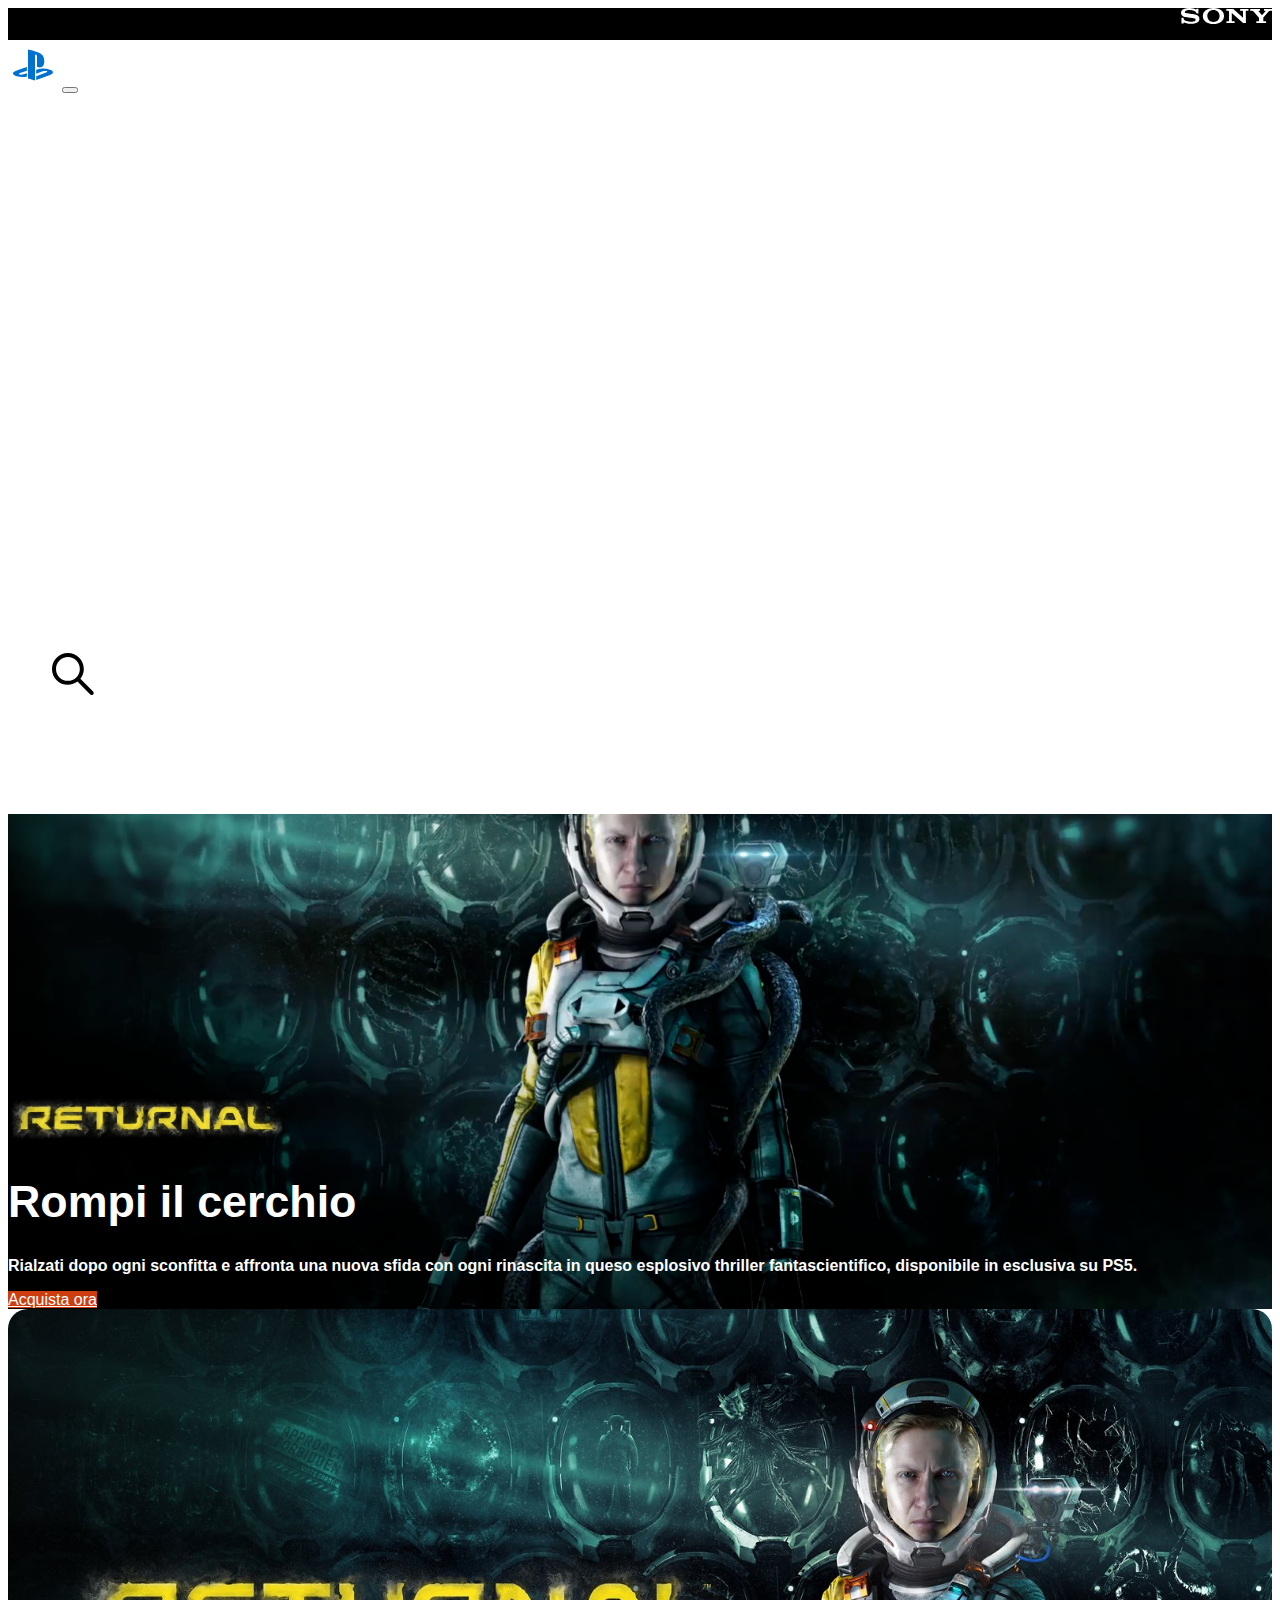
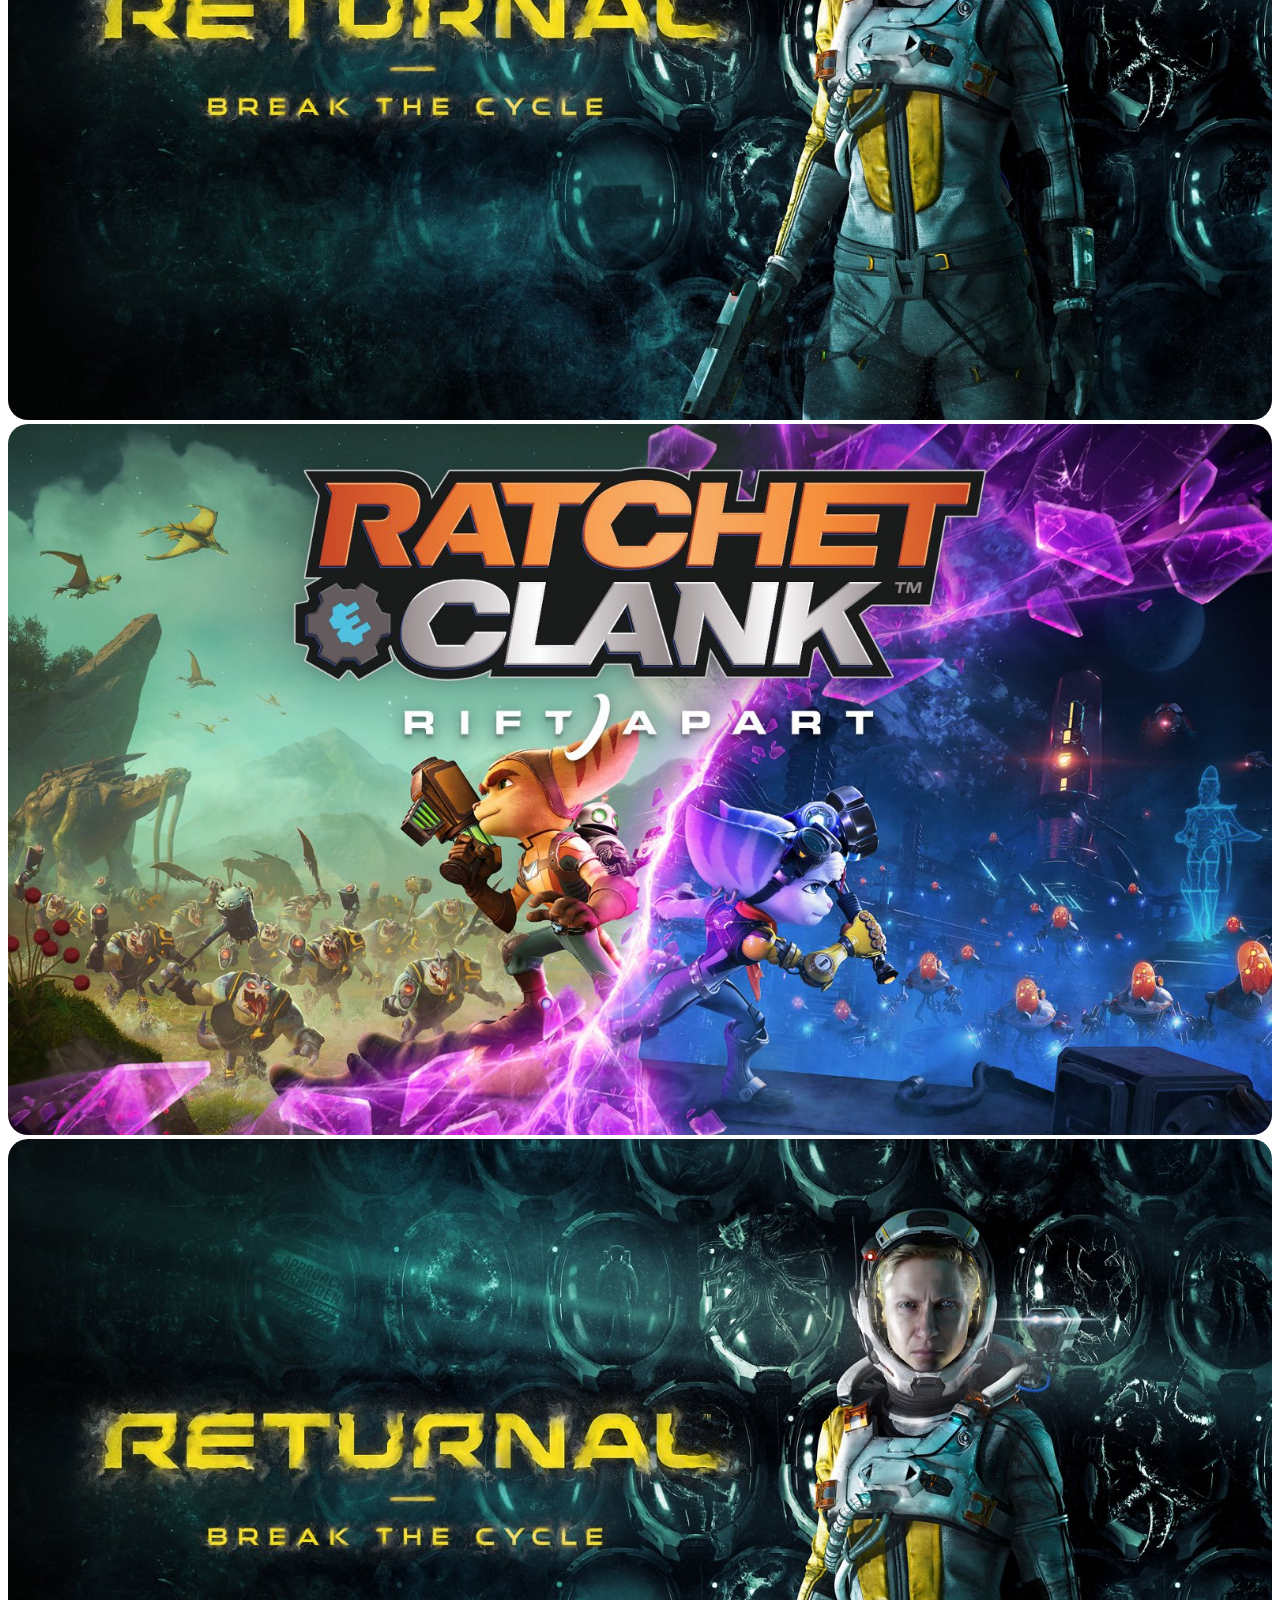
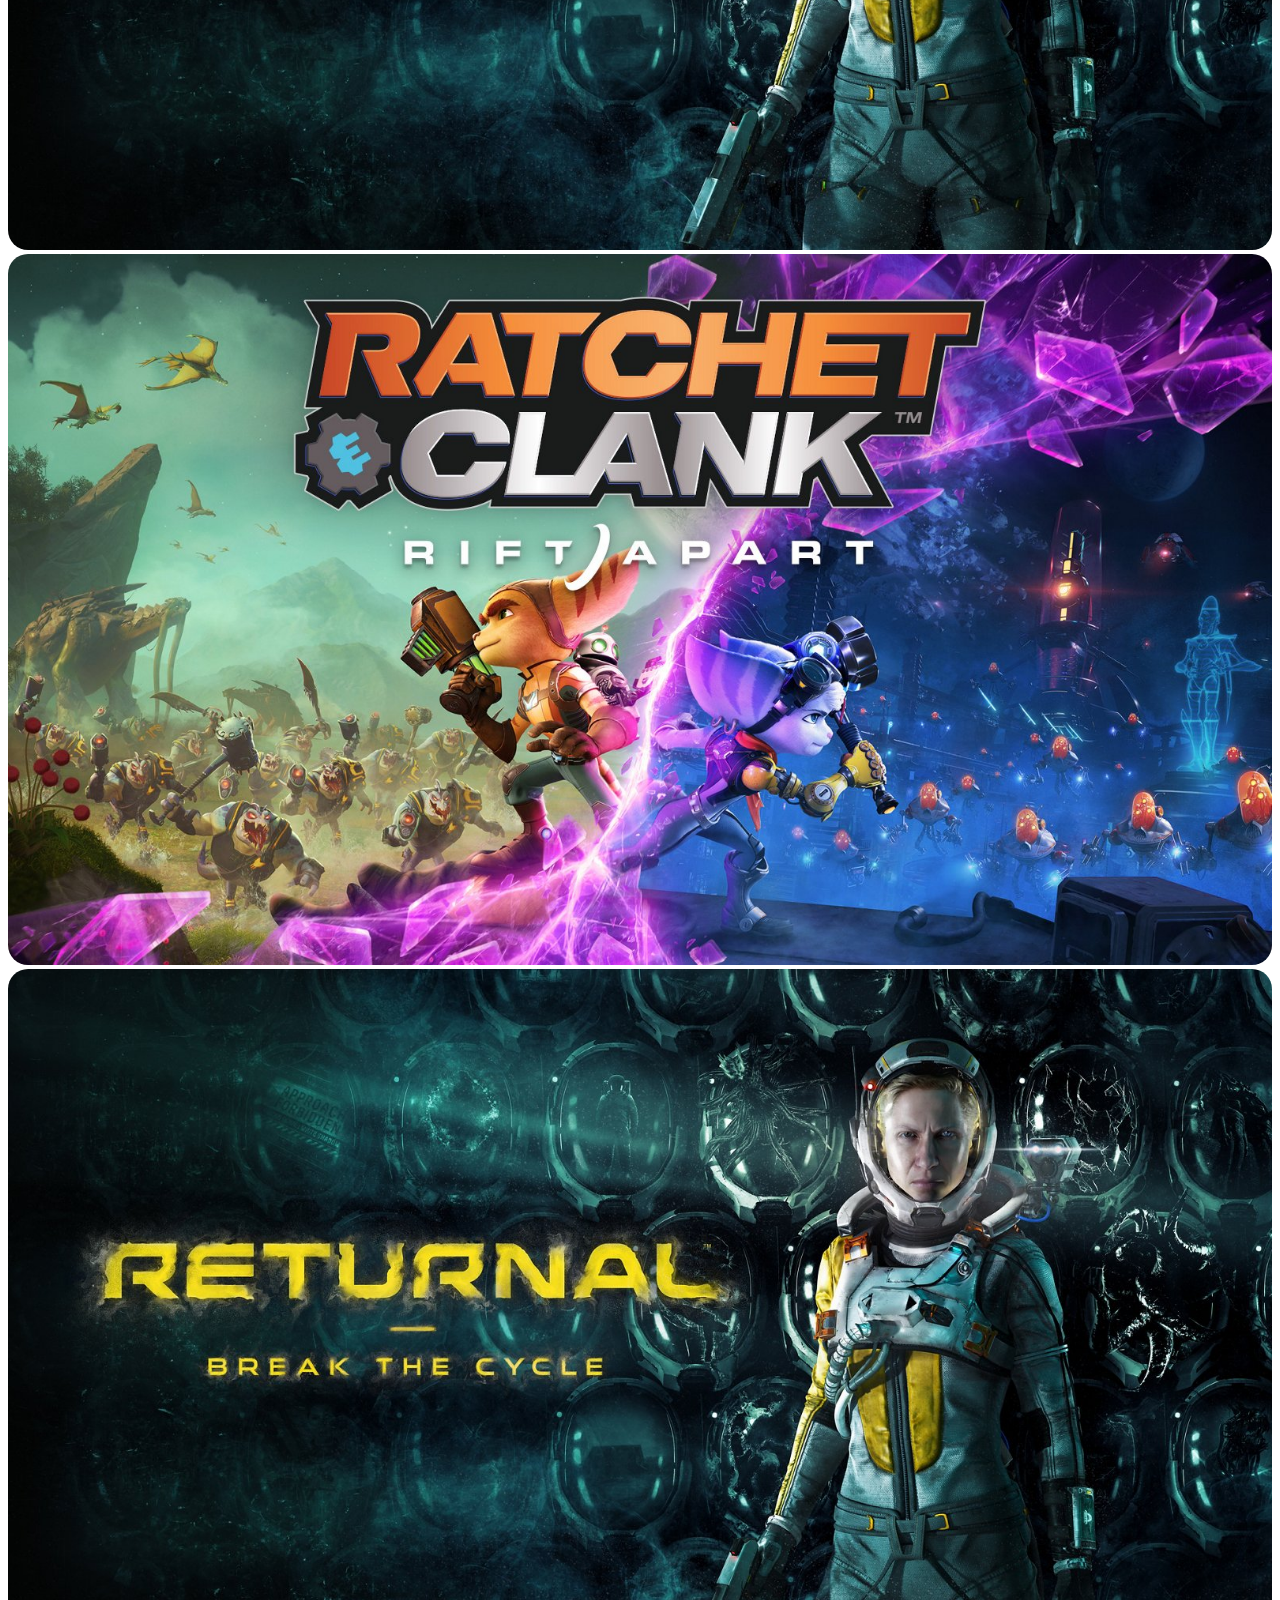
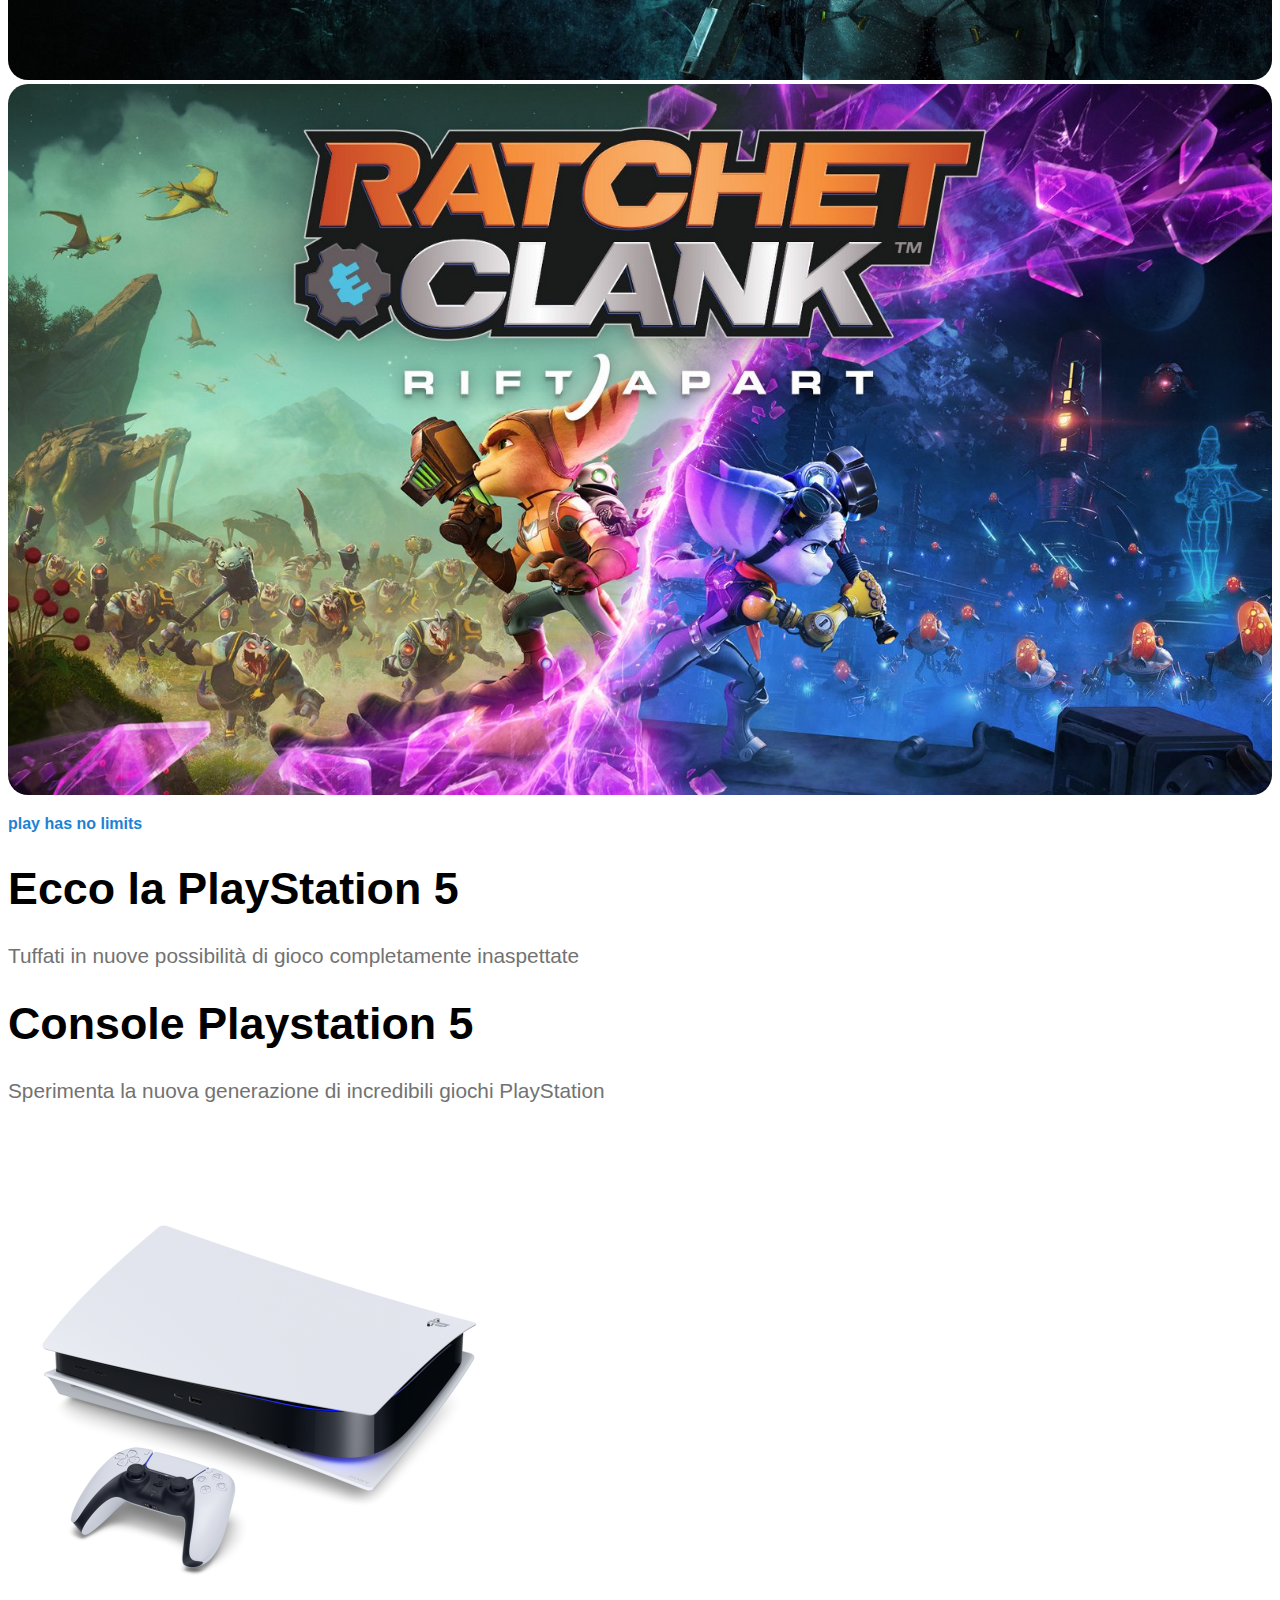
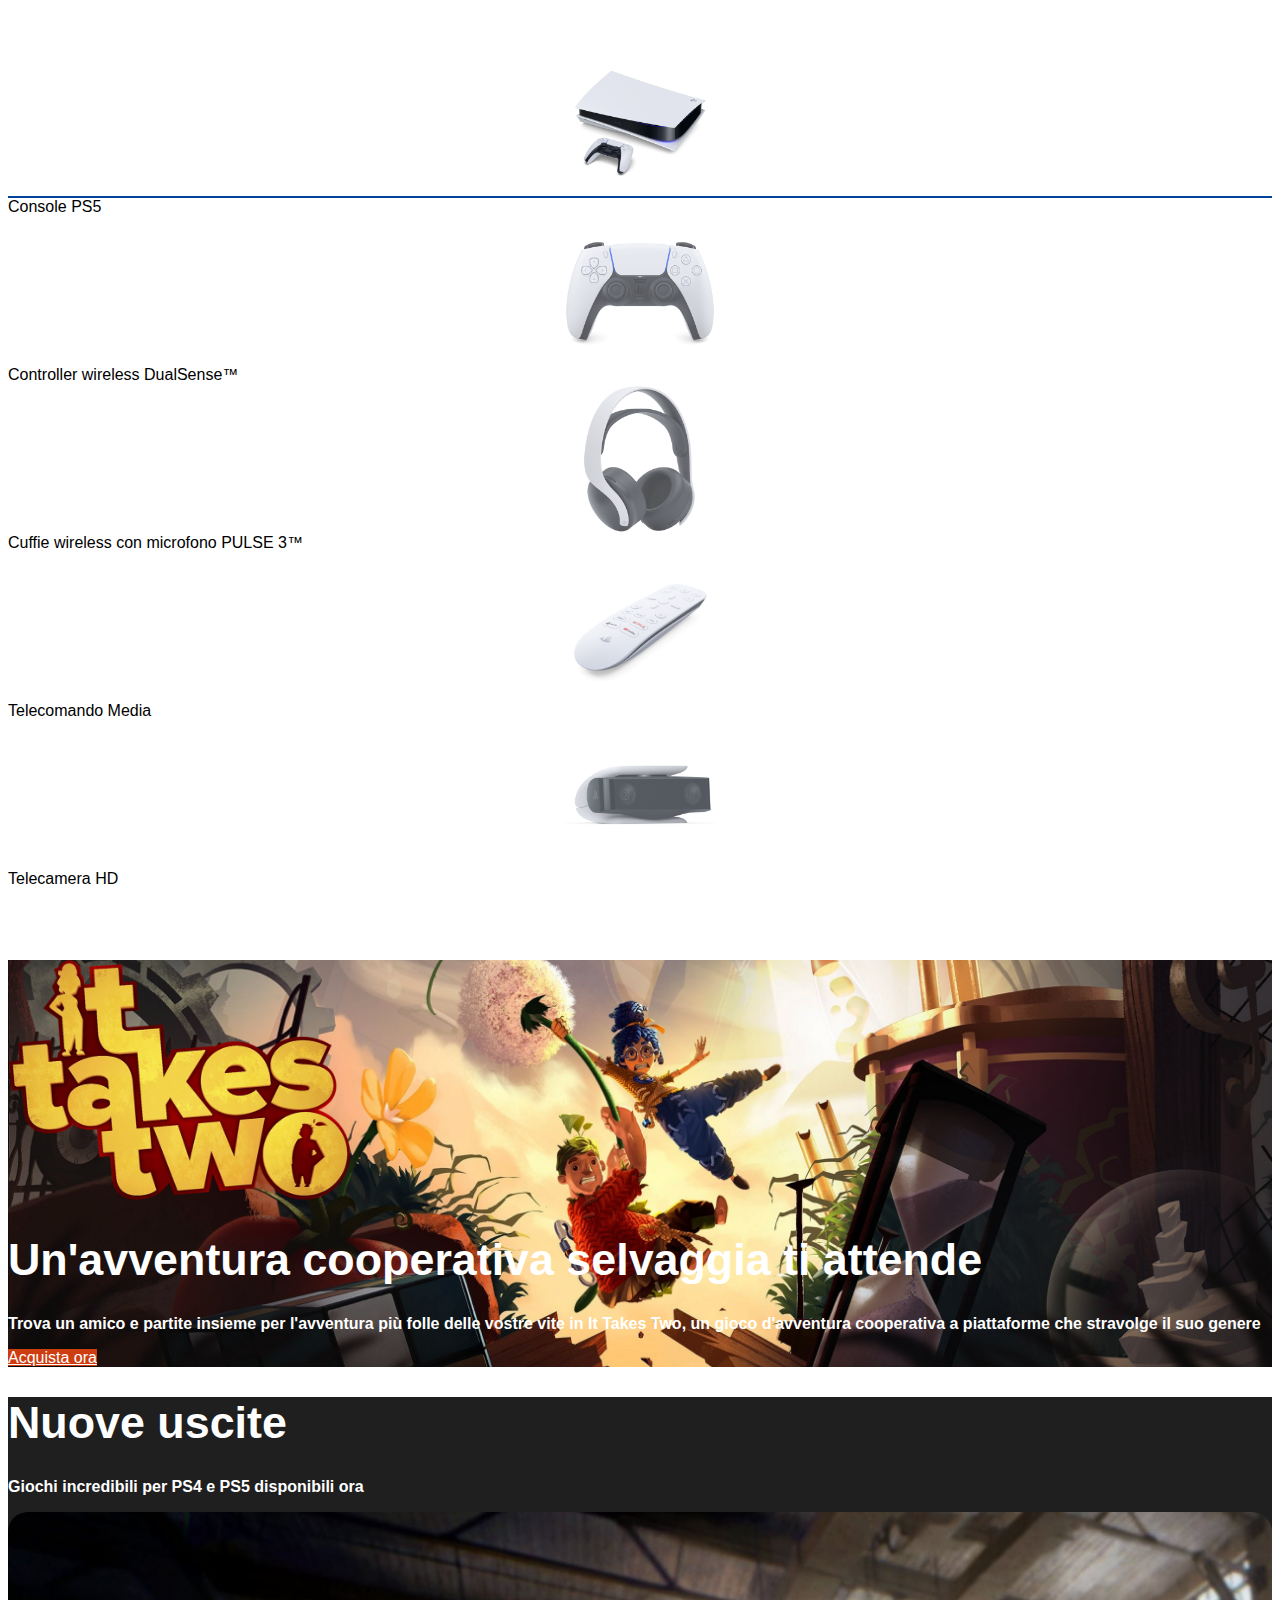
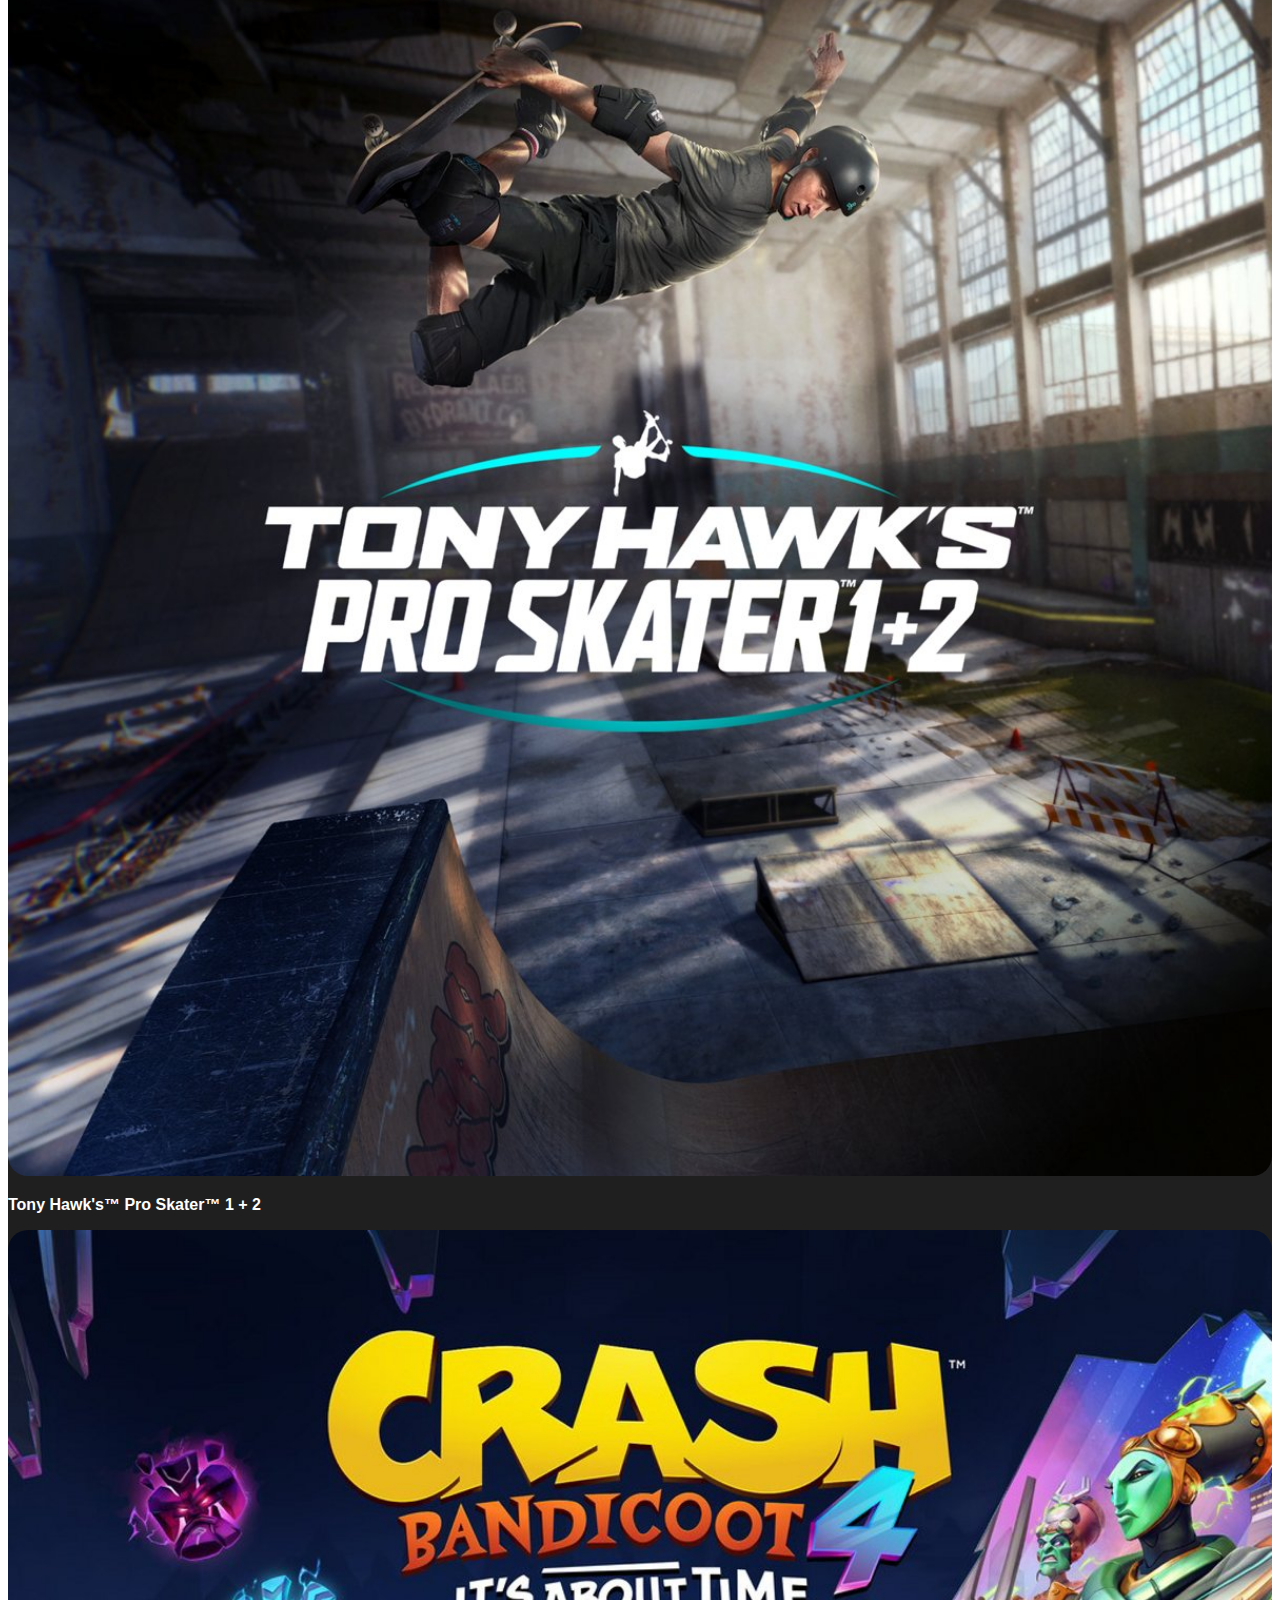
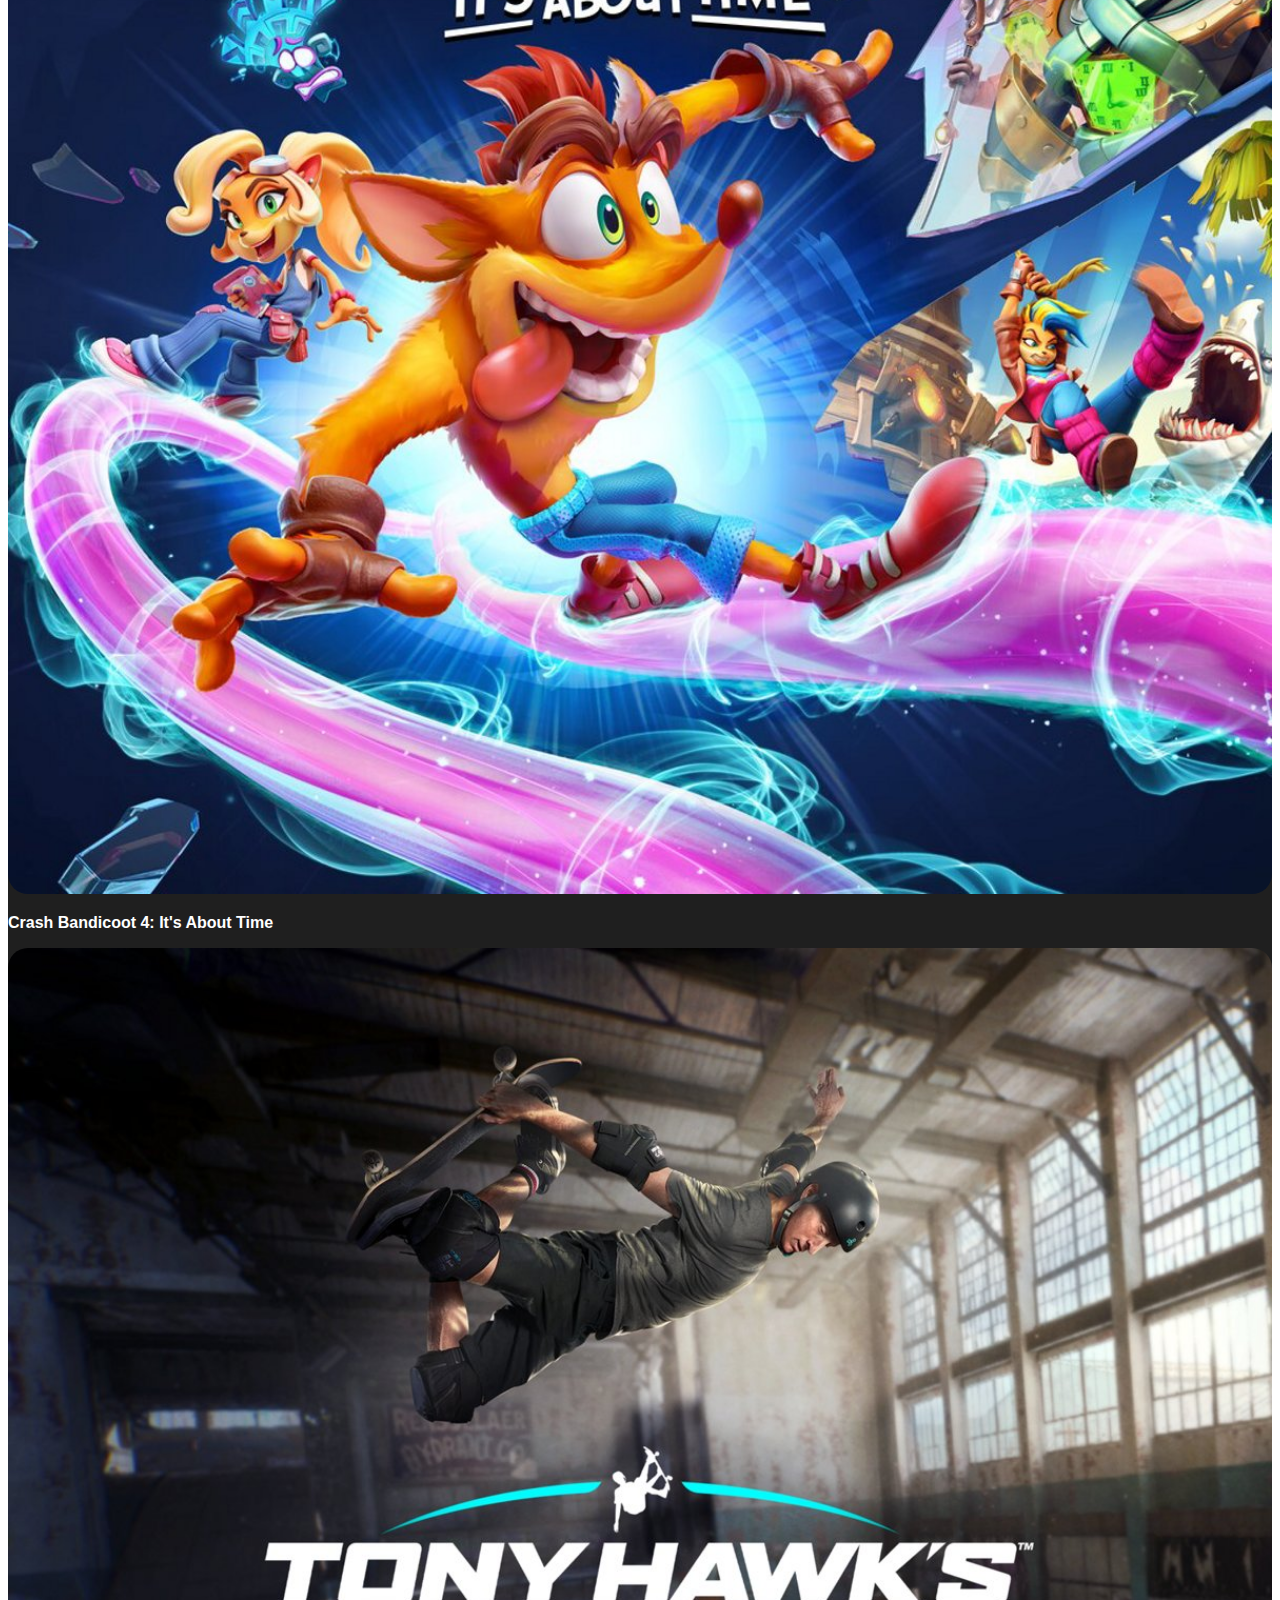
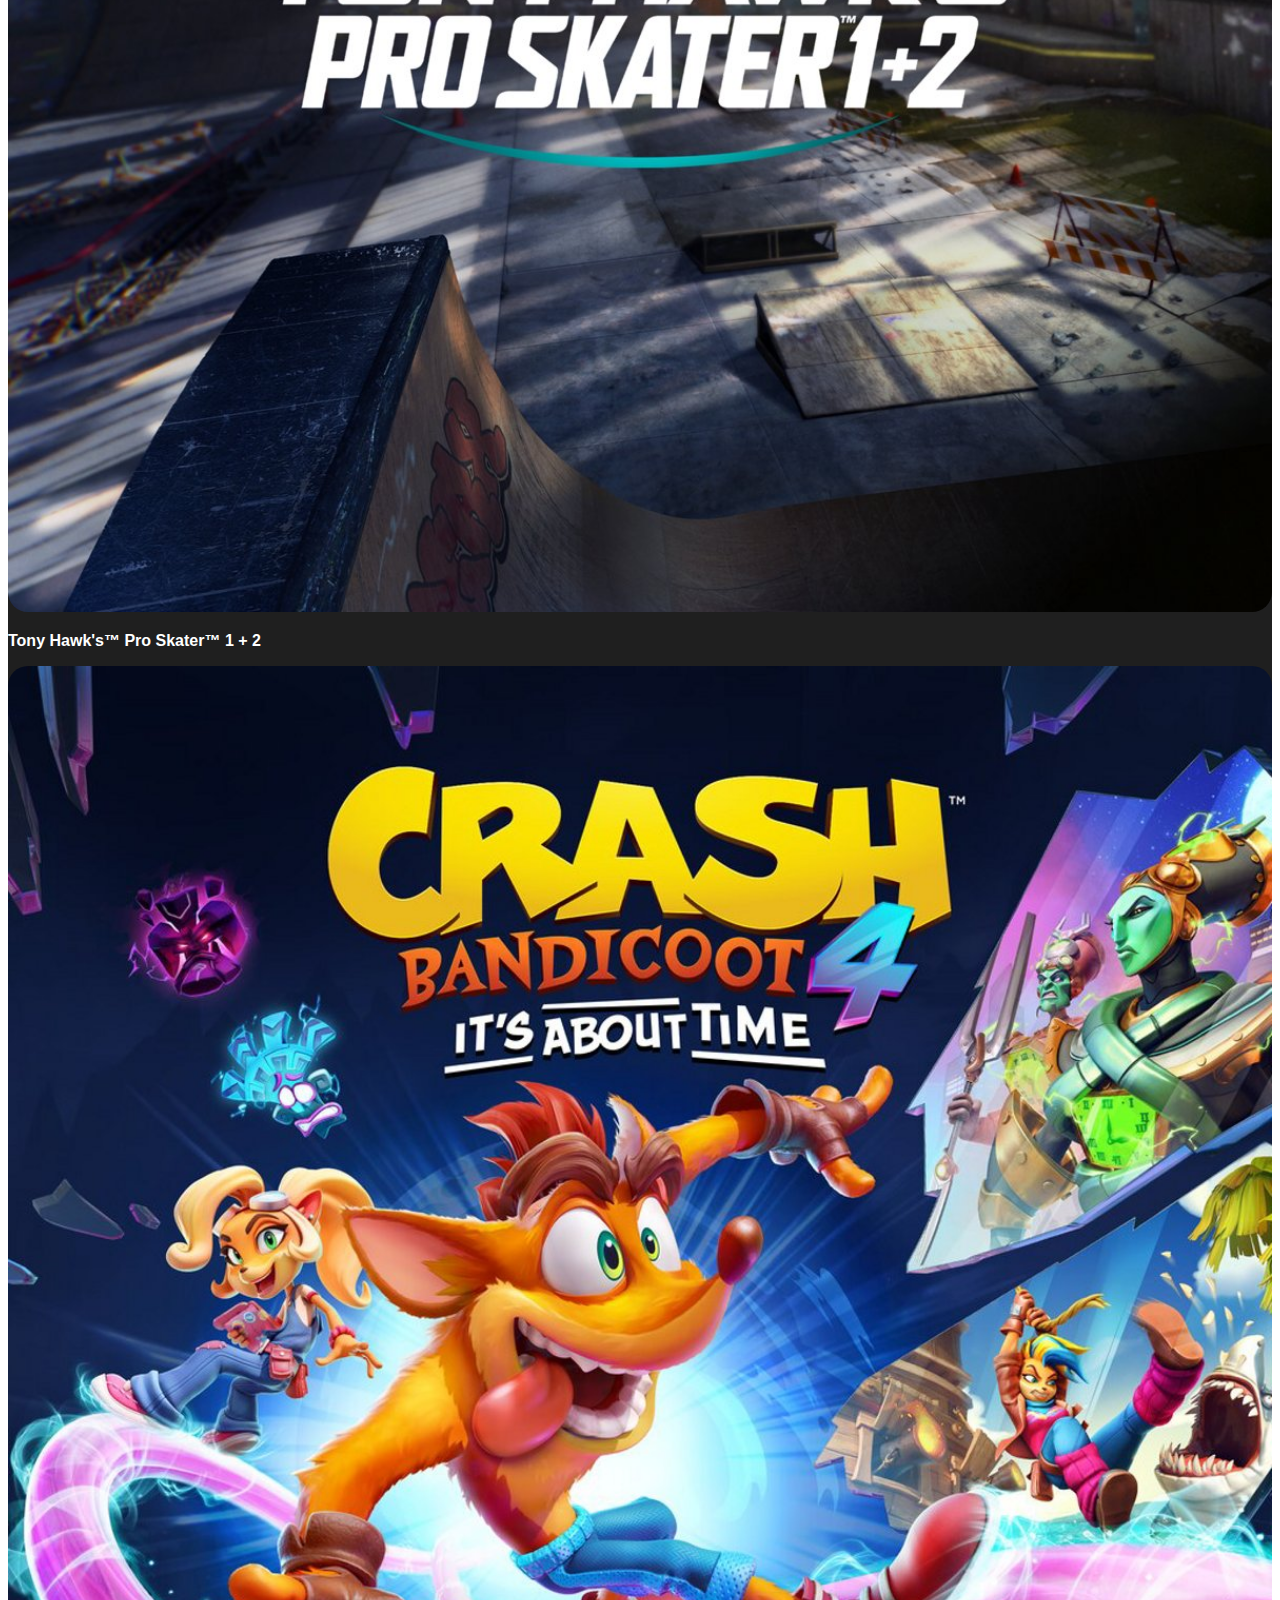
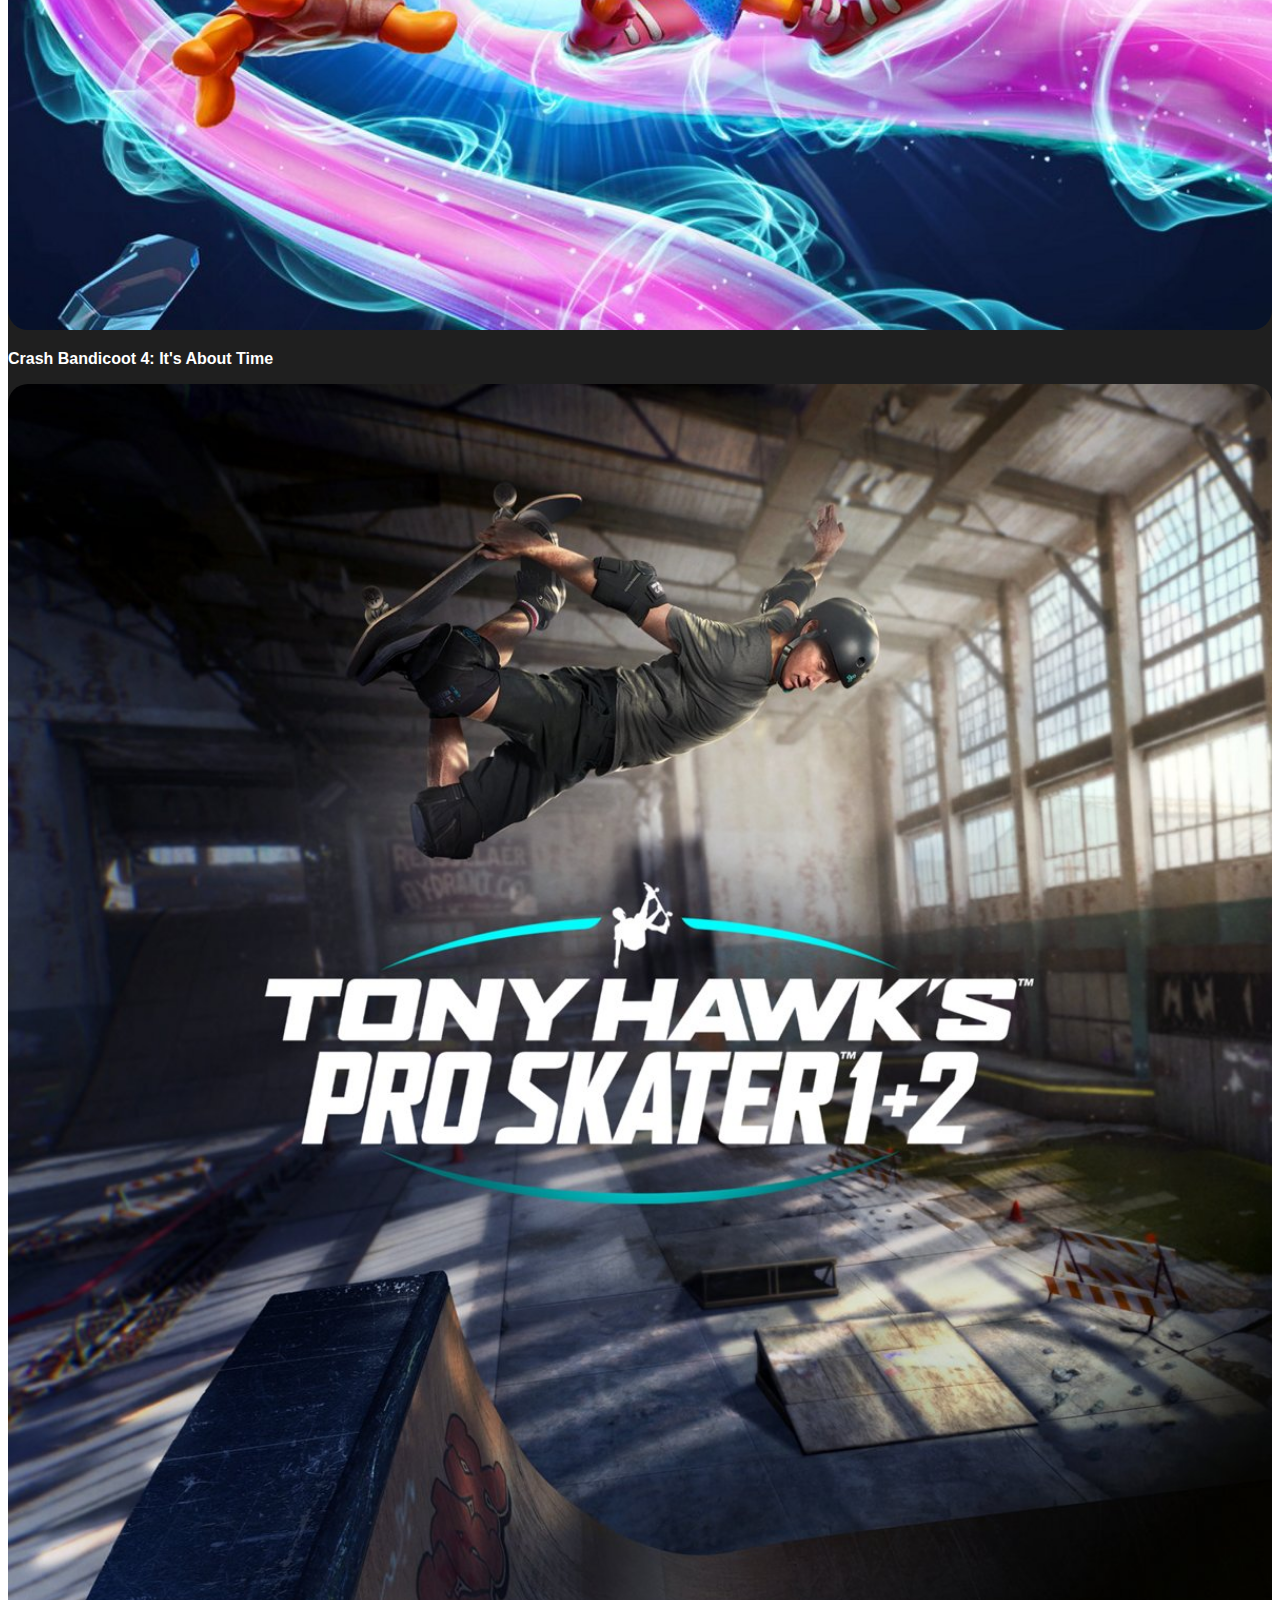
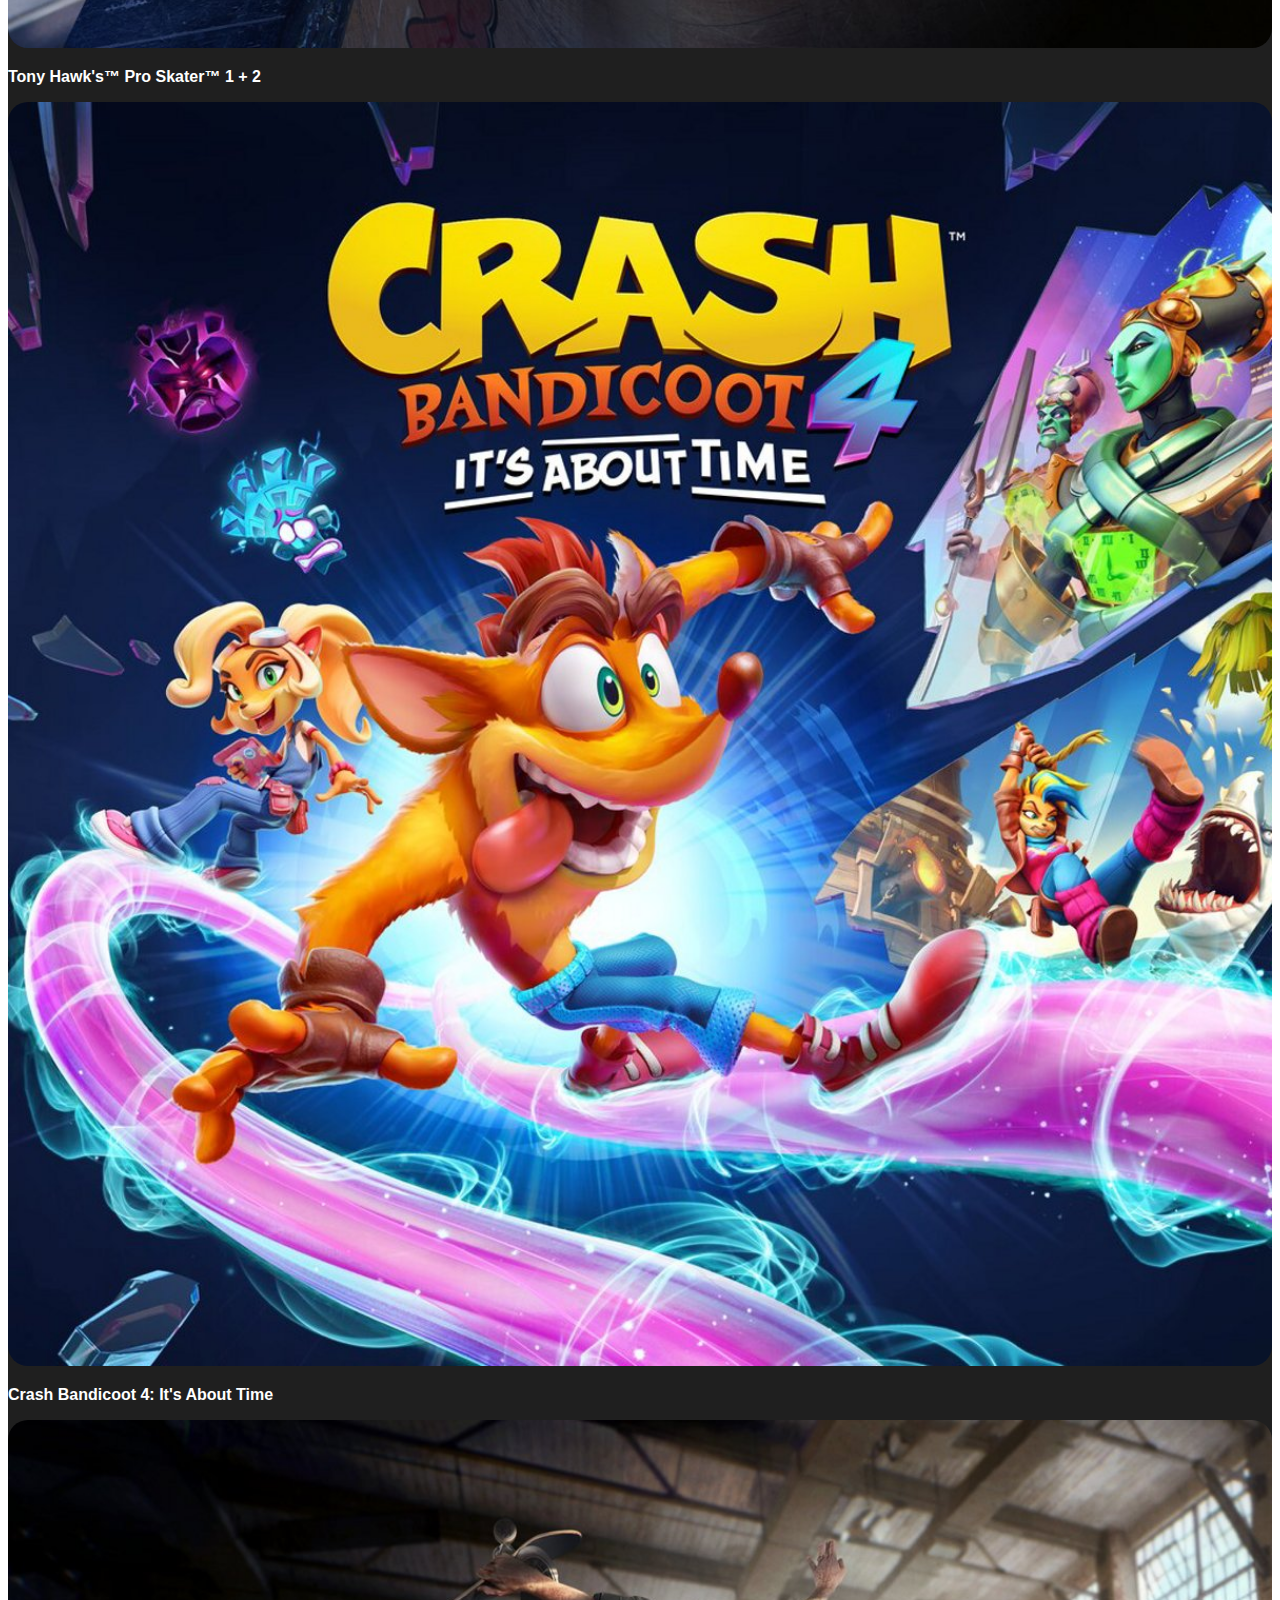
<file: index.html>
<!DOCTYPE html>
<html lang="en">
  <head>
    <meta charset="UTF-8" />
    <meta http-equiv="X-UA-Compatible" content="IE=edge" />
    <meta name="viewport" content="width=device-width, initial-scale=1.0" />
    <title>Playstation website</title>
    <link
      href="https://cdn.jsdelivr.net/npm/bootstrap@5.2.2/dist/css/bootstrap.min.css"
      rel="stylesheet"
      integrity="sha384-Zenh87qX5JnK2Jl0vWa8Ck2rdkQ2Bzep5IDxbcnCeuOxjzrPF/et3URy9Bv1WTRi"
      crossorigin="anonymous"
    />
    <link rel="stylesheet" href="css/style.css" />
  </head>
  <body>
    <header class="fixed-top">
      <div class="row my-banner justify-content-end align-items-center">
        <div class="col-12">
          <img src="img/sony_logo.svg" alt="Sony logo" />
        </div>
      </div>

      <nav class="navbar d-flex navbar-expand-lg bg-light">
        <div class="container-fluid">
          <a class="navbar-brand" href="#"
            ><img src="img/play_logo.svg" alt=""
          /></a>
          <button
            class="navbar-toggler"
            type="button"
            data-bs-toggle="collapse"
            data-bs-target="#navbarText"
            aria-controls="navbarText"
            aria-expanded="false"
            aria-label="Toggle navigation"
          >
            <span class="navbar-toggler-icon"></span>
          </button>
          <div class="collapse navbar-collapse" id="navbarText">
            <ul class="navbar-nav me-auto mb-2 mb-lg-0">
              <li class="nav-item"></li>
              <li class="nav-item dropdown">
                <a
                  class="nav-link dropdown-toggle"
                  href="#"
                  role="button"
                  data-bs-toggle="dropdown"
                  aria-expanded="false"
                >
                  Giochi
                </a>
                <ul class="dropdown-menu">
                  <li><a class="dropdown-item" href="#">Action</a></li>
                  <li><a class="dropdown-item" href="#">Another action</a></li>
                  <li>
                    <a class="dropdown-item" href="#">Something else here</a>
                  </li>
                </ul>
              </li>
              <li class="nav-item dropdown">
                <a
                  class="nav-link dropdown-toggle"
                  href="#"
                  role="button"
                  data-bs-toggle="dropdown"
                  aria-expanded="false"
                >
                  Hardware
                </a>
                <ul class="dropdown-menu">
                  <li><a class="dropdown-item" href="#">Action</a></li>
                  <li><a class="dropdown-item" href="#">Another action</a></li>
                  <li>
                    <a class="dropdown-item" href="#">Something else here</a>
                  </li>
                </ul>
              </li>
              <li class="nav-item dropdown">
                <a
                  class="nav-link dropdown-toggle"
                  href="#"
                  role="button"
                  data-bs-toggle="dropdown"
                  aria-expanded="false"
                >
                  Servizi
                </a>
                <ul class="dropdown-menu">
                  <li><a class="dropdown-item" href="#">Action</a></li>
                  <li><a class="dropdown-item" href="#">Another action</a></li>
                  <li>
                    <a class="dropdown-item" href="#">Something else here</a>
                  </li>
                </ul>
              </li>
              <li class="nav-item dropdown">
                <a
                  class="nav-link dropdown-toggle"
                  href="#"
                  role="button"
                  data-bs-toggle="dropdown"
                  aria-expanded="false"
                >
                  Novità
                </a>
                <ul class="dropdown-menu">
                  <li><a class="dropdown-item" href="#">Action</a></li>
                  <li><a class="dropdown-item" href="#">Another action</a></li>
                  <li>
                    <a class="dropdown-item" href="#">Something else here</a>
                  </li>
                </ul>
              </li>
              <li class="nav-item dropdown">
                <a
                  class="nav-link dropdown-toggle"
                  href="#"
                  role="button"
                  data-bs-toggle="dropdown"
                  aria-expanded="false"
                >
                  Fai acquisti
                </a>
                <ul class="dropdown-menu">
                  <li><a class="dropdown-item" href="#">Action</a></li>
                  <li><a class="dropdown-item" href="#">Another action</a></li>
                  <li>
                    <a class="dropdown-item" href="#">Something else here</a>
                  </li>
                </ul>
              </li>
              <li class="nav-item dropdown">
                <a
                  class="nav-link dropdown-toggle"
                  href="#"
                  role="button"
                  data-bs-toggle="dropdown"
                  aria-expanded="false"
                >
                  Supporto
                </a>
                <ul class="dropdown-menu">
                  <li><a class="dropdown-item" href="#">Action</a></li>
                  <li><a class="dropdown-item" href="#">Another action</a></li>
                  <li>
                    <a class="dropdown-item" href="#">Something else here</a>
                  </li>
                </ul>
              </li>
            </ul>
            <ul class="d-flex justify-content-evenly align-items-center m-0 px-3">
              <li class="nav-item dropdown">
                <a
                  class="nav-link dropdown-toggle"
                  href="#"
                  role="button"
                  data-bs-toggle="dropdown"
                  aria-expanded="false"
                >
                  My Playstation
                </a>
                <ul class="dropdown-menu">
                  <li><a class="dropdown-item" href="#">Action</a></li>
                  <li><a class="dropdown-item" href="#">Another action</a></li>
                  <li>
                    <a class="dropdown-item" href="#">Something else here</a>
                  </li>
                </ul>
              </li>
              <li>
                <a href="#" class="btn btn-dark my-button mx-3">Accedi</a>
              </li>
              <li>
                <a href=""><img src="img/lens.svg" alt="search" class="px-1 search" /></a>
              </li>
            </ul>
          </div>
        </div>
      </nav>
    </header>

    <main>
      <div class="jumbotron mb-5">
        <div class="space"></div>
        <div class="container">
          <div class="row">
            <div class="col-12 col-lg-4">
              <img
                src="img/returnal-hero-banner-logo.png"
                alt="returnal banner logo"
                class="returnal mb-5"
              />
              <h1 class="white mb-5">Rompi il cerchio</h1>
              <p class="white mb-5">
                Rialzati dopo ogni sconfitta e affronta una nuova sfida con ogni
                rinascita in queso esplosivo thriller fantascientifico,
                disponibile in esclusiva su PS5.
              </p>
              <a href="" class="btn btn-danger btn-orange rounded-5 mb-5">Acquista ora</a>
            </div>
          </div>
        </div>
      </div>

      <div class="container">
        <div class="row thumbs g-3">
          <div class="col-6 col-sm-4 col-md-4 col-lg-2">
            <div class="box-thumb-1">
              <img src="img/returnal-listing-thumb-01-ps5.jpg" alt="returnal" />
            </div>
          </div>
          <div class="col-6 col-sm-4 col-md-4 col-lg-2">
            <div class="box-thumb-2">
              <img
                src="img/ratchet-and-clank-rift-apart-keyart.jpg"
                alt="ratchet-and-clank-rift-apart-keyart"
              />
            </div>
          </div>
          <div class="col-6 col-sm-4 col-md-4 col-lg-2">
            <div class="box-thumb-1">
              <img src="img/returnal-listing-thumb-01-ps5.jpg" alt="returnal" />
            </div>
          </div>
          <div class="col-6 col-sm-4 col-md-4 col-lg-2">
            <div class="box-thumb-2">
              <img
                src="img/ratchet-and-clank-rift-apart-keyart.jpg"
                alt="ratchet-and-clank-rift-apart-keyart"
              />
            </div>
          </div>
          <div class="col-6 col-sm-4 col-md-4 col-lg-2">
            <div class="box-thumb-1">
              <img src="img/returnal-listing-thumb-01-ps5.jpg" alt="returnal" />
            </div>
          </div>
          <div class="col-6 col-sm-4 col-md-4 col-lg-2 mb-5">
            <div class="box-thumb-2">
              <img
                src="img/ratchet-and-clank-rift-apart-keyart.jpg"
                alt="ratchet-and-clank-rift-apart-keyart"
              />
            </div>
          </div>
        </div>
        <div class="row text-center justify-content-center">
          <div class="col-12 col-sm-10 col-md-10 col-lg-8">
            <div class="box-text pt-5">
              <p class="text-uppercase"><span>play has no limits</span></p>
              <h1>Ecco la PlayStation 5</h1>
              <p class="mb-5 bigger">
                Tuffati in nuove possibilità di gioco completamente inaspettate
              </p>
            </div>
          </div>
        </div>
        <div class="row justify-content-center align-items-center">
          <div class="col-12 col-sm-10 col-md-5 col-lg-5">
            <div class="box-text">
              <h1>Console Playstation 5</h1>
              <p class="bigger">
                Sperimenta la nuova generazione di incredibili giochi
                PlayStation
              </p>
              <a href="" class="btn btn-primary">Maggiori Informazioni</a>
            </div>
          </div>
          <div class="col-12 col-sm-12 col-md-6 col-lg-6">
            <div class="box-text">
              <img src="img/playstation-5-thumb.png" alt="" />
            </div>
          </div>
        </div>
        <div class="row g-4 justify-content-evenly">
          <div class="col-4 col-md-2">
            <div class="box-thumb-3"></div>
            <div class="vanish text-center d-none d-md-block">Console PS5</div>
          </div>
          <div class="col-4 col-md-2">
            <div class="box-thumb-4"></div>
            <div class="vanish text-center d-none d-md-block">Controller wireless DualSense&#8482;</div>

          </div>
          <div class="col-4 col-md-2">
            <div class="box-thumb-5"></div>
            <div class="vanish text-center d-none d-md-block">Cuffie wireless con microfono PULSE 3&#8482;</div>

          </div>
          <div class="col-4 col-md-2">
            <div class="box-thumb-6"></div>
            <div class="vanish text-center d-none d-md-block">Telecomando Media</div>

          </div>
          <div class="col-4 col-md-2">
            <div class="box-thumb-7"></div>
            <div class="vanish text-center d-none d-md-block">Telecamera HD</div>

          </div>
        </div>
      </div>
      <div class="jumbotron-2 pb-4">
        <div class="container">
          <div class="row">
            <div class="col-12 col-xl-4">
              <img
                src="img/it-takes-two-logo.png"
                alt="returnal banner logo"
                class="ittakestwo pt-4 mb-5"
              />
              <h1 class="white mb-5">
                Un'avventura cooperativa selvaggia ti attende
              </h1>
              <p class="white mb-5">
                Trova un amico e partite insieme per l'avventura più folle delle
                vostre vite in It Takes Two, un gioco d'avventura cooperativa a
                piattaforme che stravolge il suo genere
              </p>
              <a href="" class="btn btn-danger btn-orange rounded-5 mb-5">Acquista ora</a>
            </div>
          </div>
        </div>
      </div>
      <div class="blackgrey">
        <div class="container">
          <div class="row pt-5">
            <div class="col-12">
              <h1 class="white">Nuove uscite</h1>
              <p class="white">
                Giochi incredibili per PS4 e PS5 disponibili ora
              </p>
            </div>
          </div>
          <div class="row g-5">
            <div class="col-6 col-sm-4 col-md-4 col-lg-2">
              <div class="box-thumb-8">
                <img
                  src="img/tony-hawks-pro-skater-1-2-store-art.jpg"
                  alt="tony-hawks-pro-skater-1-2-store-art"
                />
              </div>
              <p class="white">Tony Hawk's&#8482; Pro Skater&#8482; 1 + 2</p>
            </div>
            <div class="col-6 col-sm-4 col-md-4 col-lg-2">
              <div class="box-thumb-9">
                <img
                  src="img/crash-bandicoot-4-its-about-time-store-art.jpg"
                  alt="crash-bandicoot-4-its-about-time-store-art"
                />
              </div>
              <p class="white">Crash Bandicoot 4: It's About Time</p>
            </div>
            <div class="col-6 col-sm-4 col-md-4 col-lg-2">
              <div class="box-thumb-8">
                <img
                  src="img/tony-hawks-pro-skater-1-2-store-art.jpg"
                  alt="tony-hawks-pro-skater-1-2-store-art"
                />
              </div>
              <p class="white">Tony Hawk's&#8482; Pro Skater&#8482; 1 + 2</p>
            </div>
            <div class="col-6 col-sm-4 col-md-4 col-lg-2">
              <div class="box-thumb-9">
                <img
                  src="img/crash-bandicoot-4-its-about-time-store-art.jpg"
                  alt="crash-bandicoot-4-its-about-time-store-art"
                />
              </div>
              <p class="white">Crash Bandicoot 4: It's About Time</p>
            </div>
            <div class="col-6 col-sm-4 col-md-4 col-lg-2">
              <div class="box-thumb-8">
                <img
                  src="img/tony-hawks-pro-skater-1-2-store-art.jpg"
                  alt="tony-hawks-pro-skater-1-2-store-art"
                />
              </div>
              <p class="white">Tony Hawk's&#8482; Pro Skater&#8482; 1 + 2</p>
            </div>
            <div class="col-6 col-sm-4 col-md-4 col-lg-2">
              <div class="box-thumb-9">
                <img
                  src="img/crash-bandicoot-4-its-about-time-store-art.jpg"
                  alt="crash-bandicoot-4-its-about-time-store-art"
                />
              </div>
              <p class="white">Crash Bandicoot 4: It's About Time</p>
            </div>
            <div class="col-6 col-sm-4 col-md-4 col-lg-2">
              <div class="box-thumb-8">
                <img
                  src="img/tony-hawks-pro-skater-1-2-store-art.jpg"
                  alt="tony-hawks-pro-skater-1-2-store-art"
                />
              </div>
              <p class="white">Tony Hawk's&#8482; Pro Skater&#8482; 1 + 2</p>
            </div>
            <div class="col-6 col-sm-4 col-md-4 col-lg-2">
              <div class="box-thumb-9">
                <img
                  src="img/crash-bandicoot-4-its-about-time-store-art.jpg"
                  alt="crash-bandicoot-4-its-about-time-store-art"
                />
              </div>
              <p class="white">Crash Bandicoot 4: It's About Time</p>
            </div>
            <div class="col-6 col-sm-4 col-md-4 col-lg-2">
              <div class="box-thumb-8">
                <img
                  src="img/tony-hawks-pro-skater-1-2-store-art.jpg"
                  alt="tony-hawks-pro-skater-1-2-store-art"
                />
              </div>
              <p class="white">Tony Hawk's&#8482; Pro Skater&#8482; 1 + 2</p>
            </div>
            <div class="col-6 col-sm-4 col-md-4 col-lg-2">
              <div class="box-thumb-9">
                <img
                  src="img/crash-bandicoot-4-its-about-time-store-art.jpg"
                  alt="crash-bandicoot-4-its-about-time-store-art"
                />
              </div>
              <p class="white">Crash Bandicoot 4: It's About Time</p>
            </div>
            <div class="col-6 col-sm-4 col-md-4 col-lg-2">
              <div class="box-thumb-8">
                <img
                  src="img/tony-hawks-pro-skater-1-2-store-art.jpg"
                  alt="tony-hawks-pro-skater-1-2-store-art"
                />
              </div>
              <p class="white">Tony Hawk's&#8482; Pro Skater&#8482; 1 + 2</p>
            </div>
            <div class="col-6 col-sm-4 col-md-4 col-lg-2 mb-5">
              <div class="box-thumb-9">
                <img
                  src="img/crash-bandicoot-4-its-about-time-store-art.jpg"
                  alt="crash-bandicoot-4-its-about-time-store-art"
                />
              </div>
              <p class="white">Crash Bandicoot 4: It's About Time</p>
            </div>
          </div>
        </div>
      </div>
      <div class="container">
        <div class="row ">
          <div class="col-12">
            <div class="box-text-2">
              <h1 class="pt-5 text-center">Esplora PlayStation&#174; 4</h1>
              <p class="bigger text-center">
                Giochi incredibili e intrattenimento senza fine. 
                <br> Non c'è mai
                stato un momento migliore per giocare sulla tua ps4.
              </p>
            </div>
          </div>
          <div class="col-12 col-md-4">
            <div class="box-text-2 text-center">
              <img
                src="img/ps4-slim-homepage-image-block.jpg"
                alt="ps4 slim"
                class="ps4-img"
              />
              <h1 class="text-start">Playstation 4</h1>
              <p class="bigger text-start">
                Giochi incredibili live su PS4, con 1 TB di spazio di
                archiviazione.
              </p>
              <a href="" class="btn btn-primary mb-3">Scopri di più</a>
            </div>
          </div>
          <div class="col-12 col-md-4">
            <div class="box-text-2 text-center">
              <img
                src="img/double11-202010-tw-psvr.jpg"
                alt="ps4 vr"
                class="ps4-img"
              />
              <h1 class="text-start">Playstation VR</h1>
              <p class="bigger text-start">
                Oltre 500 titoli ed esperienze di gioco. Scoprili tutti.
              </p>
              <a href="" class="btn btn-primary mb-5">Scopri di più</a>
            </div>
          </div>
          <div class="col-12 col-md-4">
            <div class="box-text-2 text-center">
              <img
                src="img/dualshock-4-listing-thumb.jpg"
                alt="ps4 joypad"
                class="ps4-img"
              />
              <h1 class="text-start">Accessori</h1>
              <p class="bigger text-start">
                Migliora la tua esperienza PS4 con una gamma di accessori
                ufficiali.
              </p>
              <a href="" class="btn btn-primary mb-5">Scopri di più</a>
            </div>
          </div>
        </div>
      </div>
      <div class="grey-wrapper">
        <div class="container">
          <div class="row align-items-center">
            <div class="col-12 col-lg-6">
              <div class="box-text3">
                <img src="img/ps-plus-logo.png" alt="ps plus logo" />
                <p class="mb-5">
                  Migliora la tua esperienza PlayStation con l'accesso a
                  multigiocatore online, giochi mensili, sconti esclusivi e
                  altro ancora.
                </p>
                <a href="" class="btn btn-light rounded-5 mb-5"
                  >Esplora PlayStation Plus</a
                >
              </div>
            </div>
            <div class="col-lg-6 d-none d-lg-block">
              <img
                src="img/ps-plus-april-monthly-games-featured-image-block.png"
                alt="april-monthly-games-featured"
                class="psplus"
              />
            </div>
          </div>
        </div>
      </div>
      <div class="container">
        <div class="row justify-content-center">
          <div class="col-12">
            <div class="box-text4 pt-5 text-center">
              <h1>Nuovi sconti sul PlayStation Store</h1>
              <p class="bigger">
                Sconti pazzeschi, collezioni curate e saldi stagionali su PS5,
                PS4 e PS VR, tutti in un unico posto.
              </p>
            </div>
          </div>
          <div class="col-12 col-md-4">
            <img
              src="img/playstation-store-games-under-20-spotlight.jpg"
              alt=""
              class="meno"
            />
          </div>
          <div class="col-12 col-md-4">
            <img
              src="img/playstation-store-golden-week-sale-spotlight.jpg"
              alt=""
              class="settimana"
            />
          </div>
          <div class="col-12 col-md-4">
            <img
              src="img/playstation-store-free-to-play-spotlight.png"
              alt=""
              class="ftp mb-5"
            />
          </div>
        </div>
      </div>
      <div class="blue-wrapper">
        <div class="container">
          <div class="row align-items-center">
            <div class="col-12 col-lg-6">
              <div class="box-text4 vanish2">
                <img src="img/ps-now-logo-two-column.png" alt="ps plus logo" />
                <p class="mb-5">
                  Ottieni l'accesso immediato a una vastissima raccolta di oltre
                  800 giochi per PS4, PS3 e PS2 su PS4 o PC Windows, con nuovi
                  titoli aggiunti ogni mese.
                </p>
                <a href="" class="btn btn-light mb-5 rounded-5"
                  >Esplora PlayStation Now</a
                >
              </div>
            </div>
            <div class="col-lg-6 d-none d-lg-block">
              <img
                src="img/ps-now-april-featured-image-block.png"
                alt="april-monthly-games-featured"
                class="psplus"
              />
            </div>
          </div>
        </div>
      </div>
    </main>

    <footer>
      <div class="container">
        <div class="row my-social pt-5 g-3 justify-content-center text-center">
          <div class="col-12">
            <h2 class="mb-5">Seguici sui social media</h2>
          </div>
          <div class="col-10 col-md-8 col-lg-6">
            <div class="row justify-content-center g-2">
              <div class="col-6 col-sm-3">
                <img src="img/twitter.jpg" alt="twitter" />
              </div>
              <div class="col-6 col-sm-3">
                <img src="img/facebook.jpg" alt="facebook" />
              </div>
              <div class="col-6 col-sm-3">
                <img src="img/instagram.jpg" alt="instagram" />
              </div>
              <div class="col-6 col-sm-3 mb-5">
                <img src="img/youtube.png" alt="youtube" />
              </div>
            </div>
          </div>
        </div>
      </div>
      <div class="azure-wrapper">
        <div class="container">
          <div class="row">
            <div class="col-12 col-lg-6">
              <img src="img/ps-footer.svg" alt="ps logo white" class="p-5" />
              <p>Country / Region: Italy</p>
            </div>
            <div class="col-12 col-lg-6">
              <div class="row pt-5">
                <div class="col-md-4">
                  <ul>
                    <li>Link footer n</li>
                    <li>Link footer n</li>
                    <li>Link footer n</li>
                    <li>Link footer n</li>
                    <li>Link footer n</li>
                  </ul>
                </div>
                <div class="col-md-4">
                  <ul>
                    <li>Link footer n</li>
                    <li>Link footer n</li>
                    <li>Link footer n</li>
                    <li>Link footer n</li>
                    <li>Link footer n</li>
                    <li>Link footer n</li>
                    <li>Link footer n</li>
                  </ul>
                </div>
                <div class="col-md-4">
                  <ul>
                    <li>Link footer n</li>
                    <li>Link footer n</li>
                    <li class="mb-5">Link footer n</li>
                  </ul>
                </div>
              </div>
            </div>
            <div class="col-12 col-lg-6">
              <img src="img/sie-logo.svg" alt="sony logo" class="sielogo" />
              <p>
                Website &#169;2021 Sony Interactive Entertainment Europe
                Limited. Tutti i contenuti, nomi dei giochi, nomi commerciali
                e/o di abbigliamento, marchi registrati, grafica e immagini
                associati sono marchi registrati e/o materiale protetto da
                copyright dei rispettivi proprietari. Tutti i diritti riservati.
                <a href="">Maggiori info</a>
              </p>
            </div>
          </div>
        </div>
      </div>
    </footer>

    <script
      src="https://cdn.jsdelivr.net/npm/bootstrap@5.2.2/dist/js/bootstrap.bundle.min.js"
      integrity="sha384-OERcA2EqjJCMA+/3y+gxIOqMEjwtxJY7qPCqsdltbNJuaOe923+mo//f6V8Qbsw3"
      crossorigin="anonymous"
    ></script>
  </body>
</html>
</file>
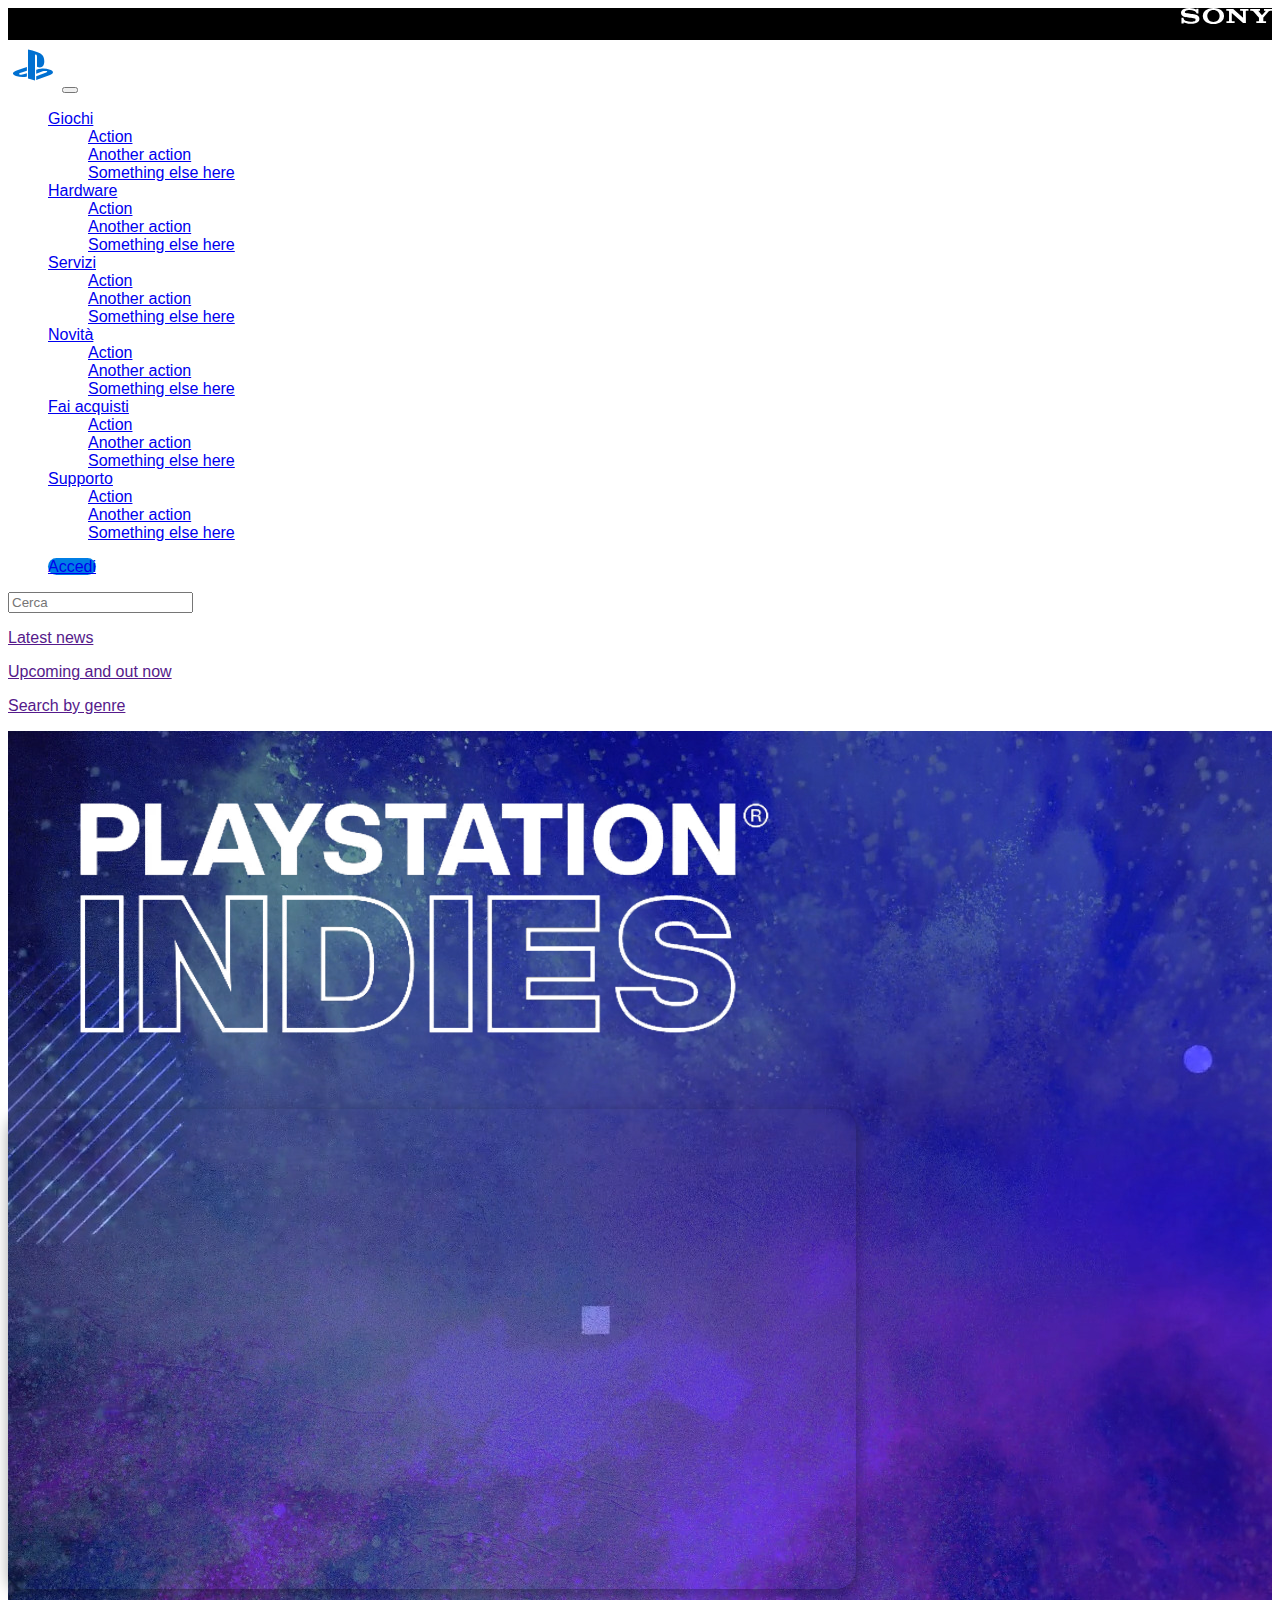
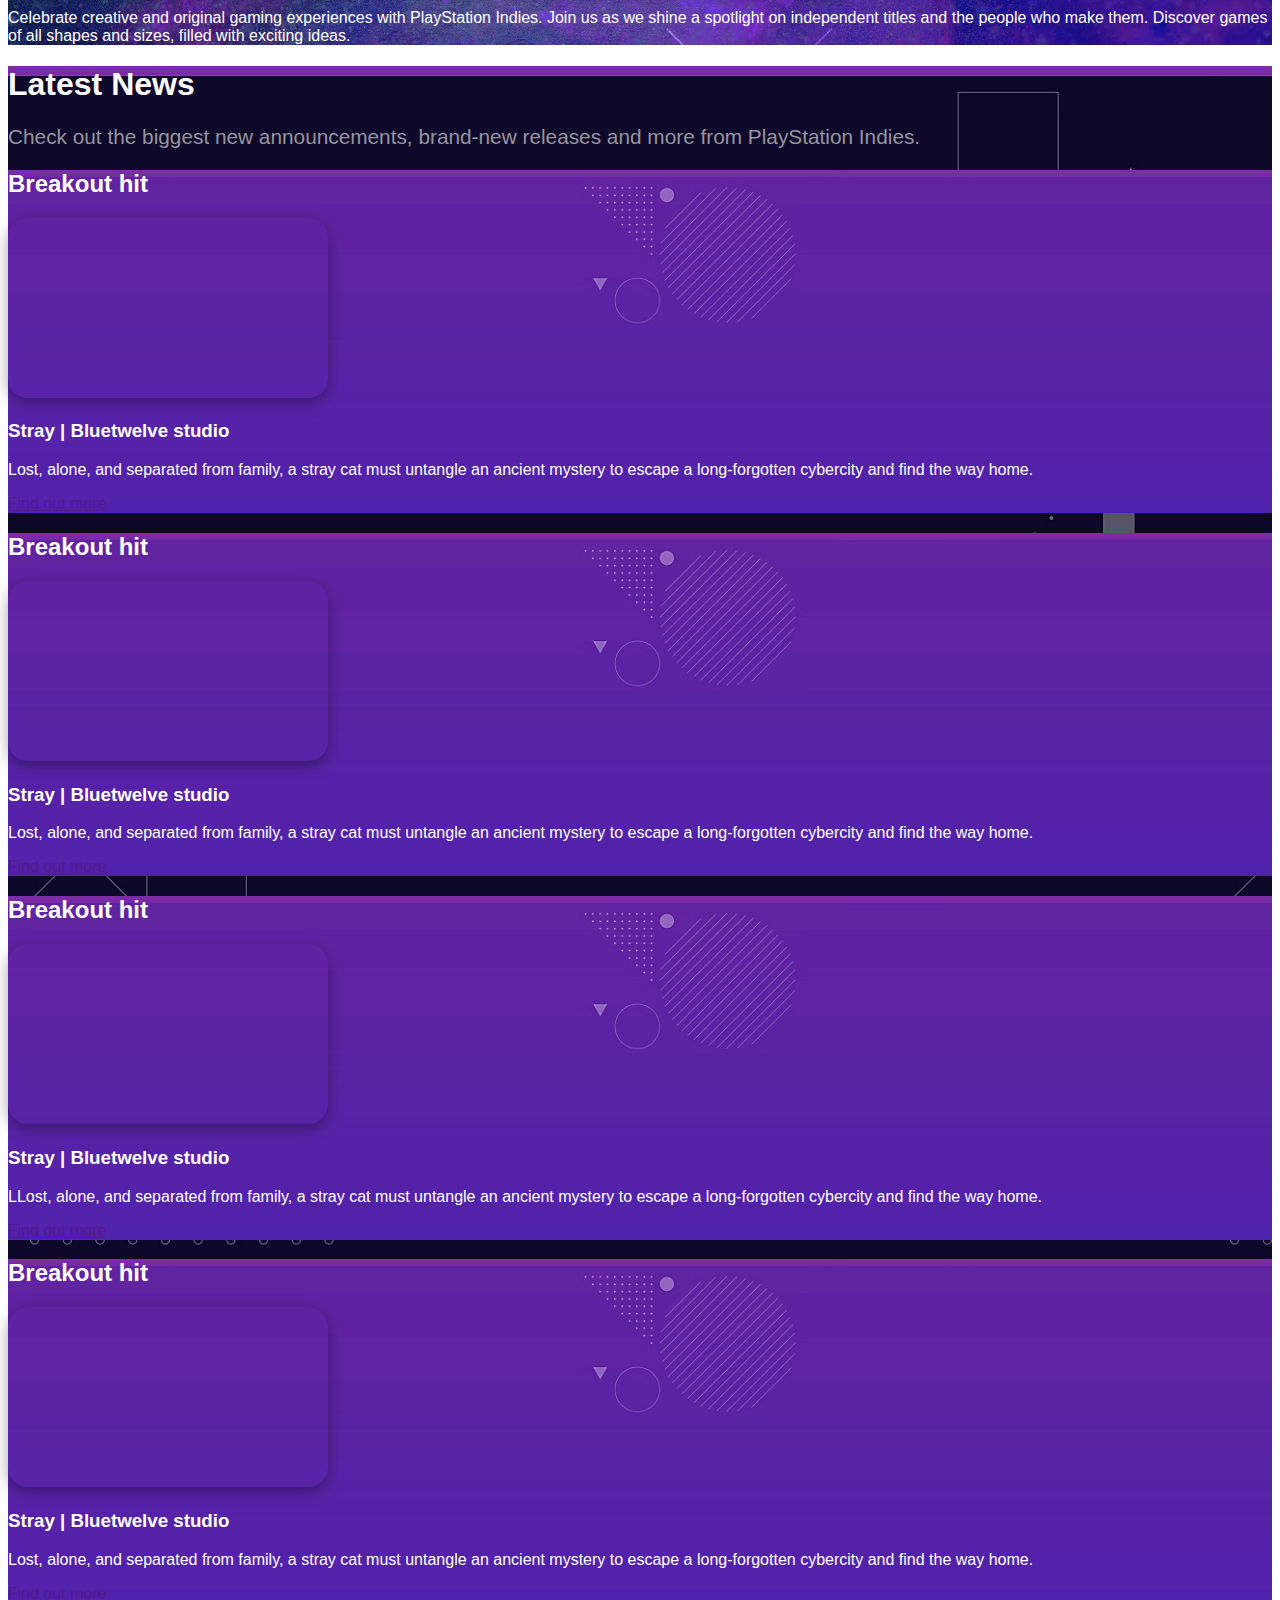
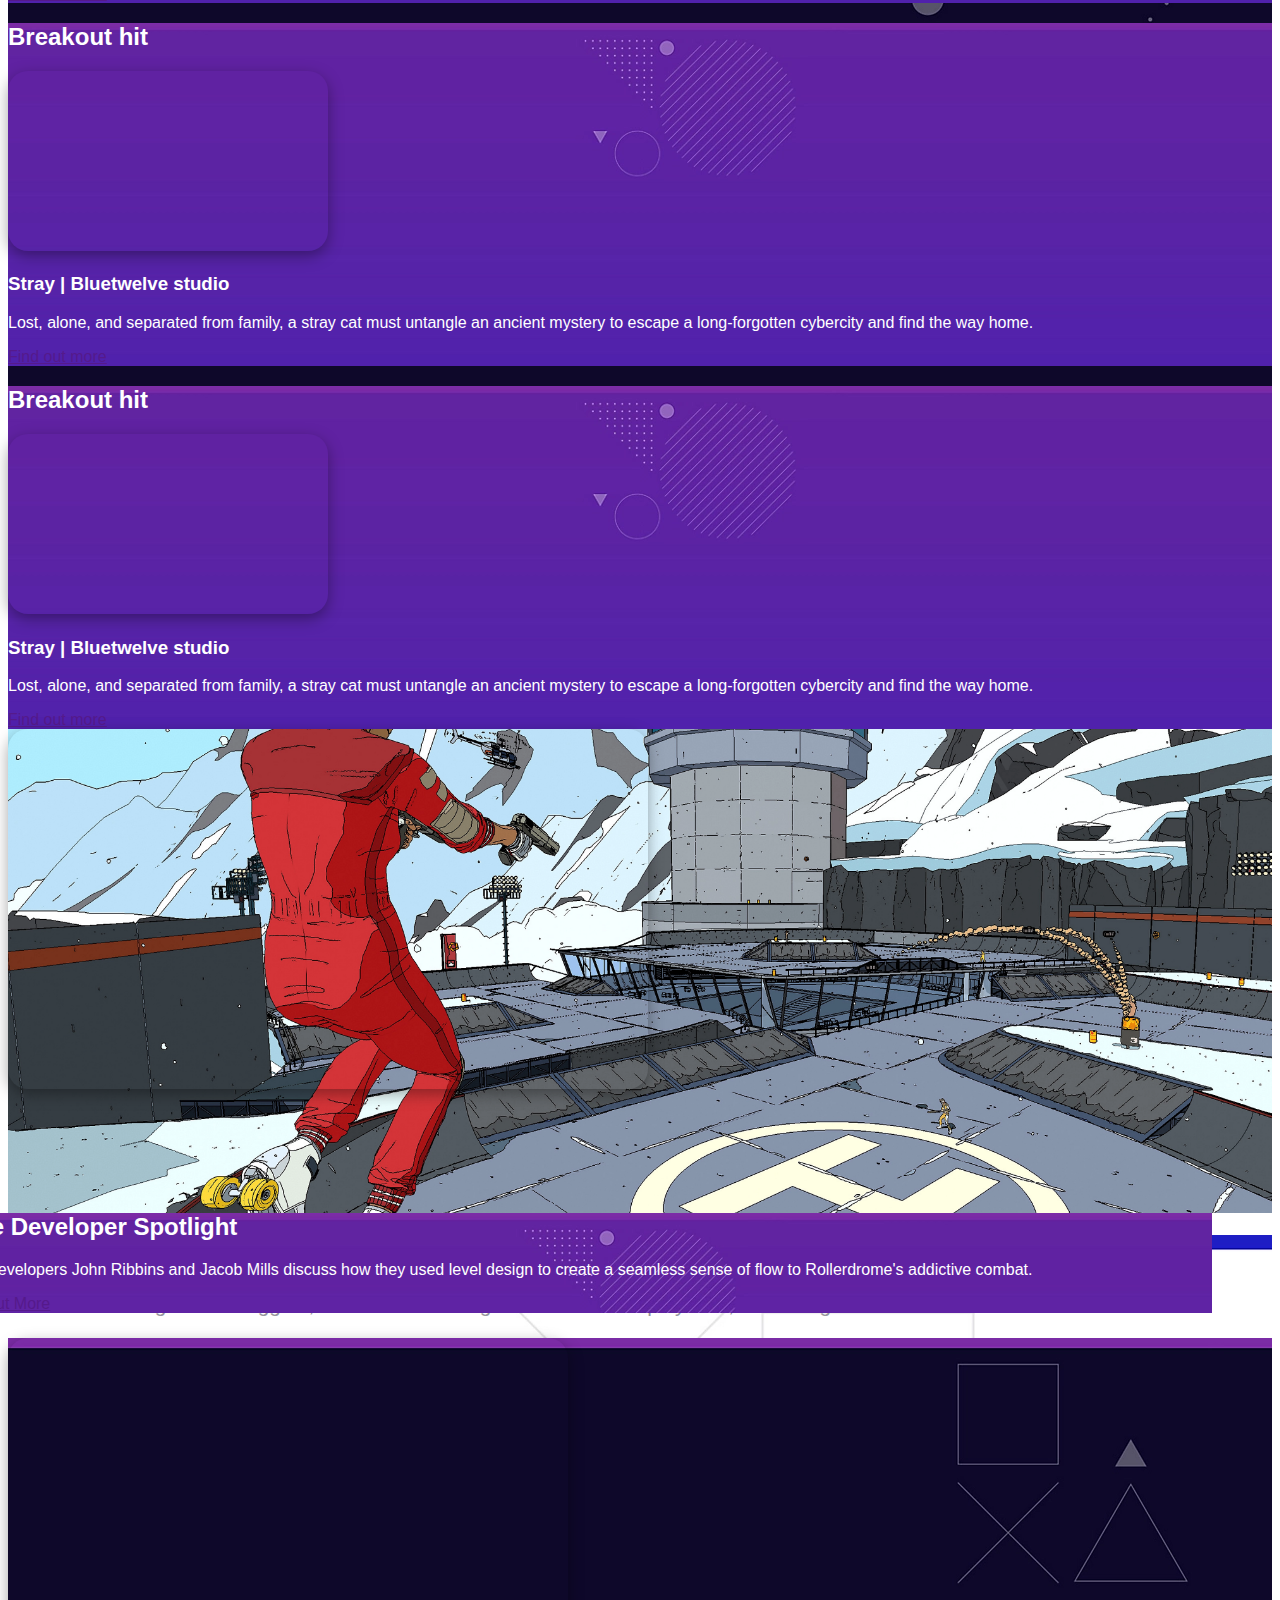
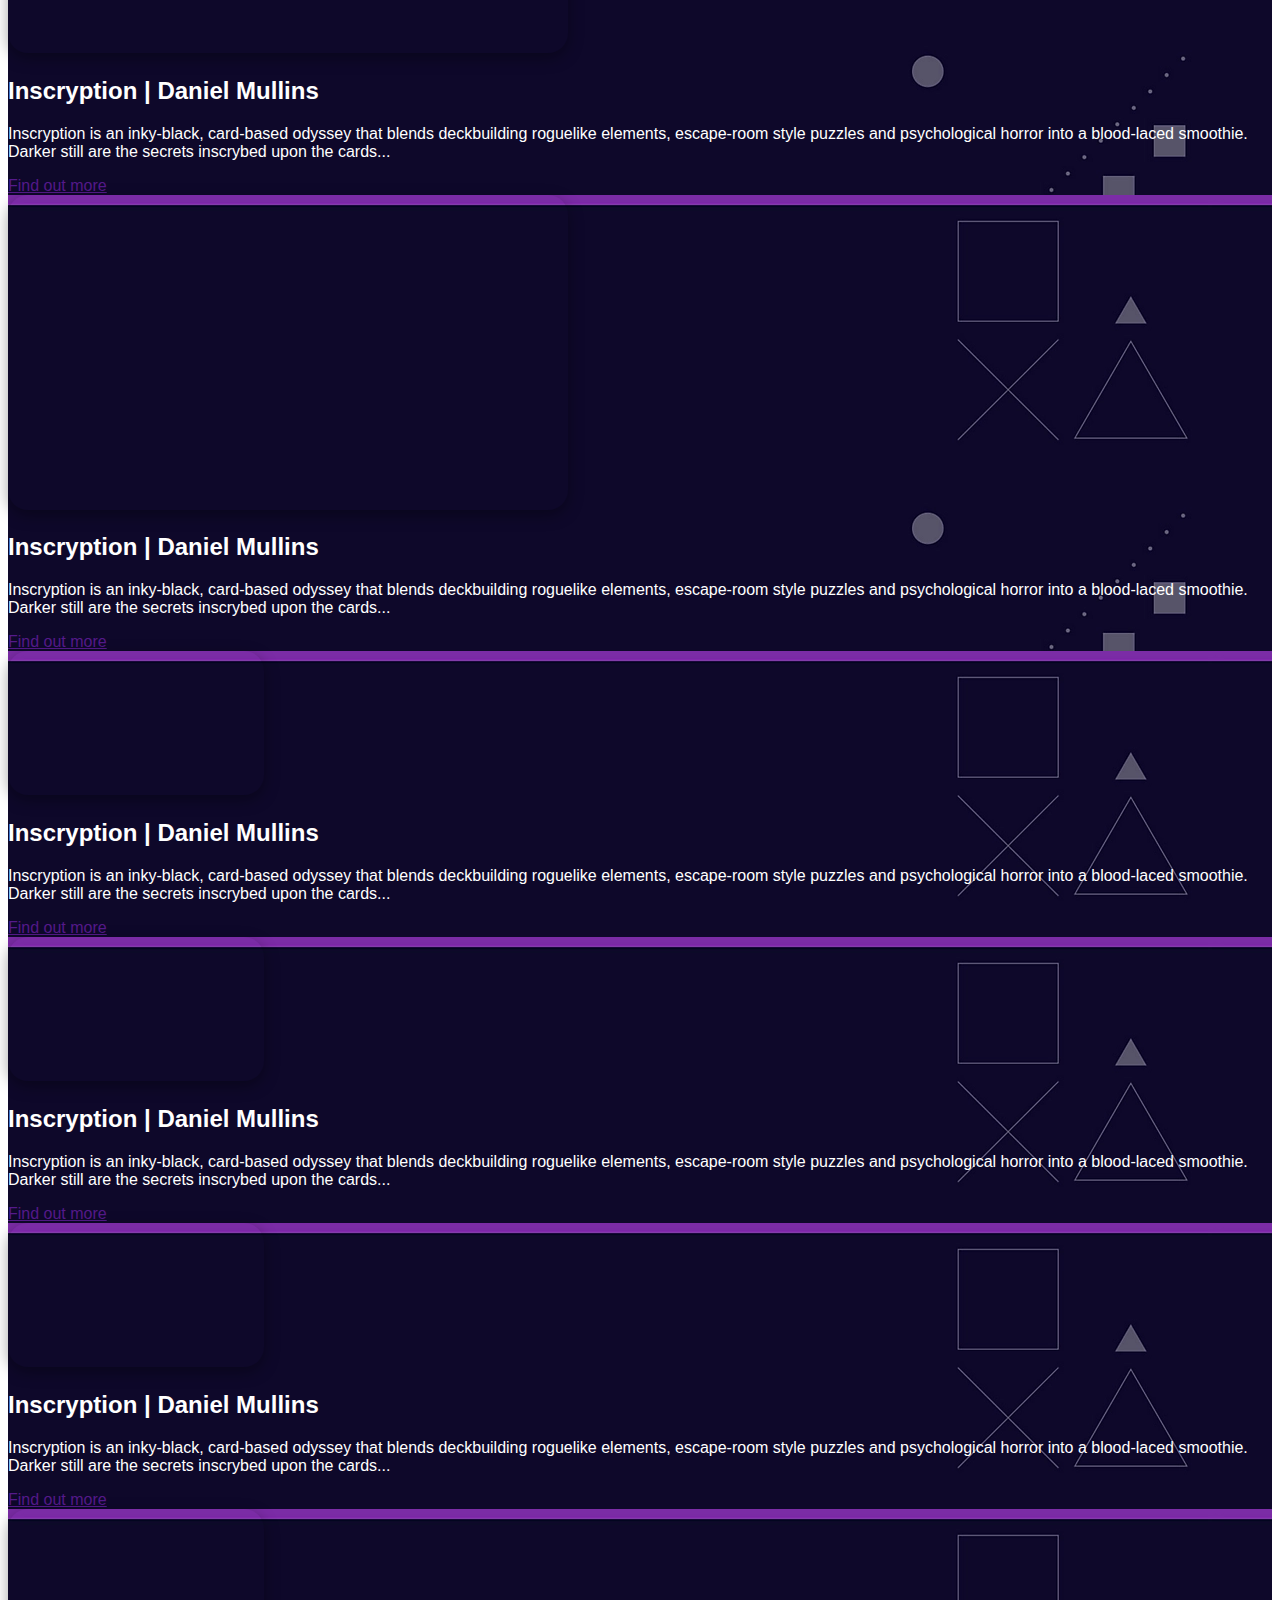
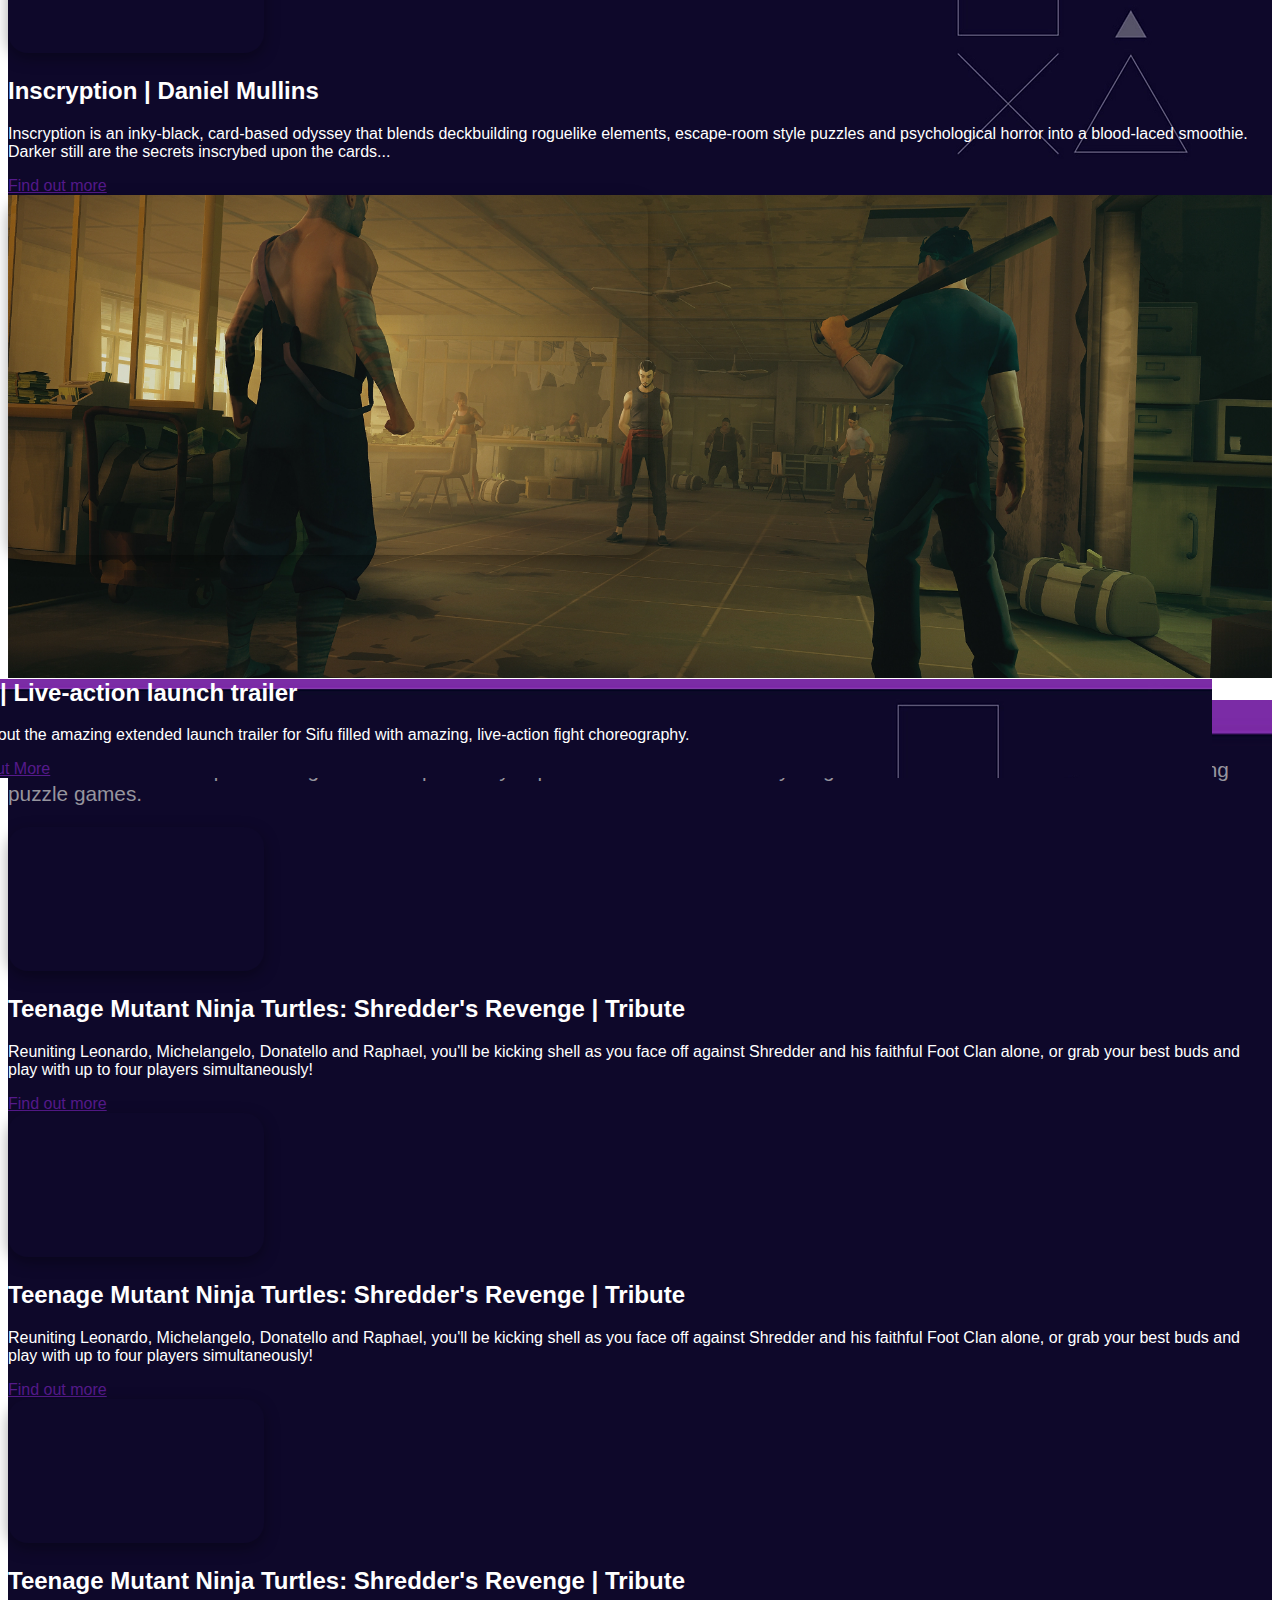
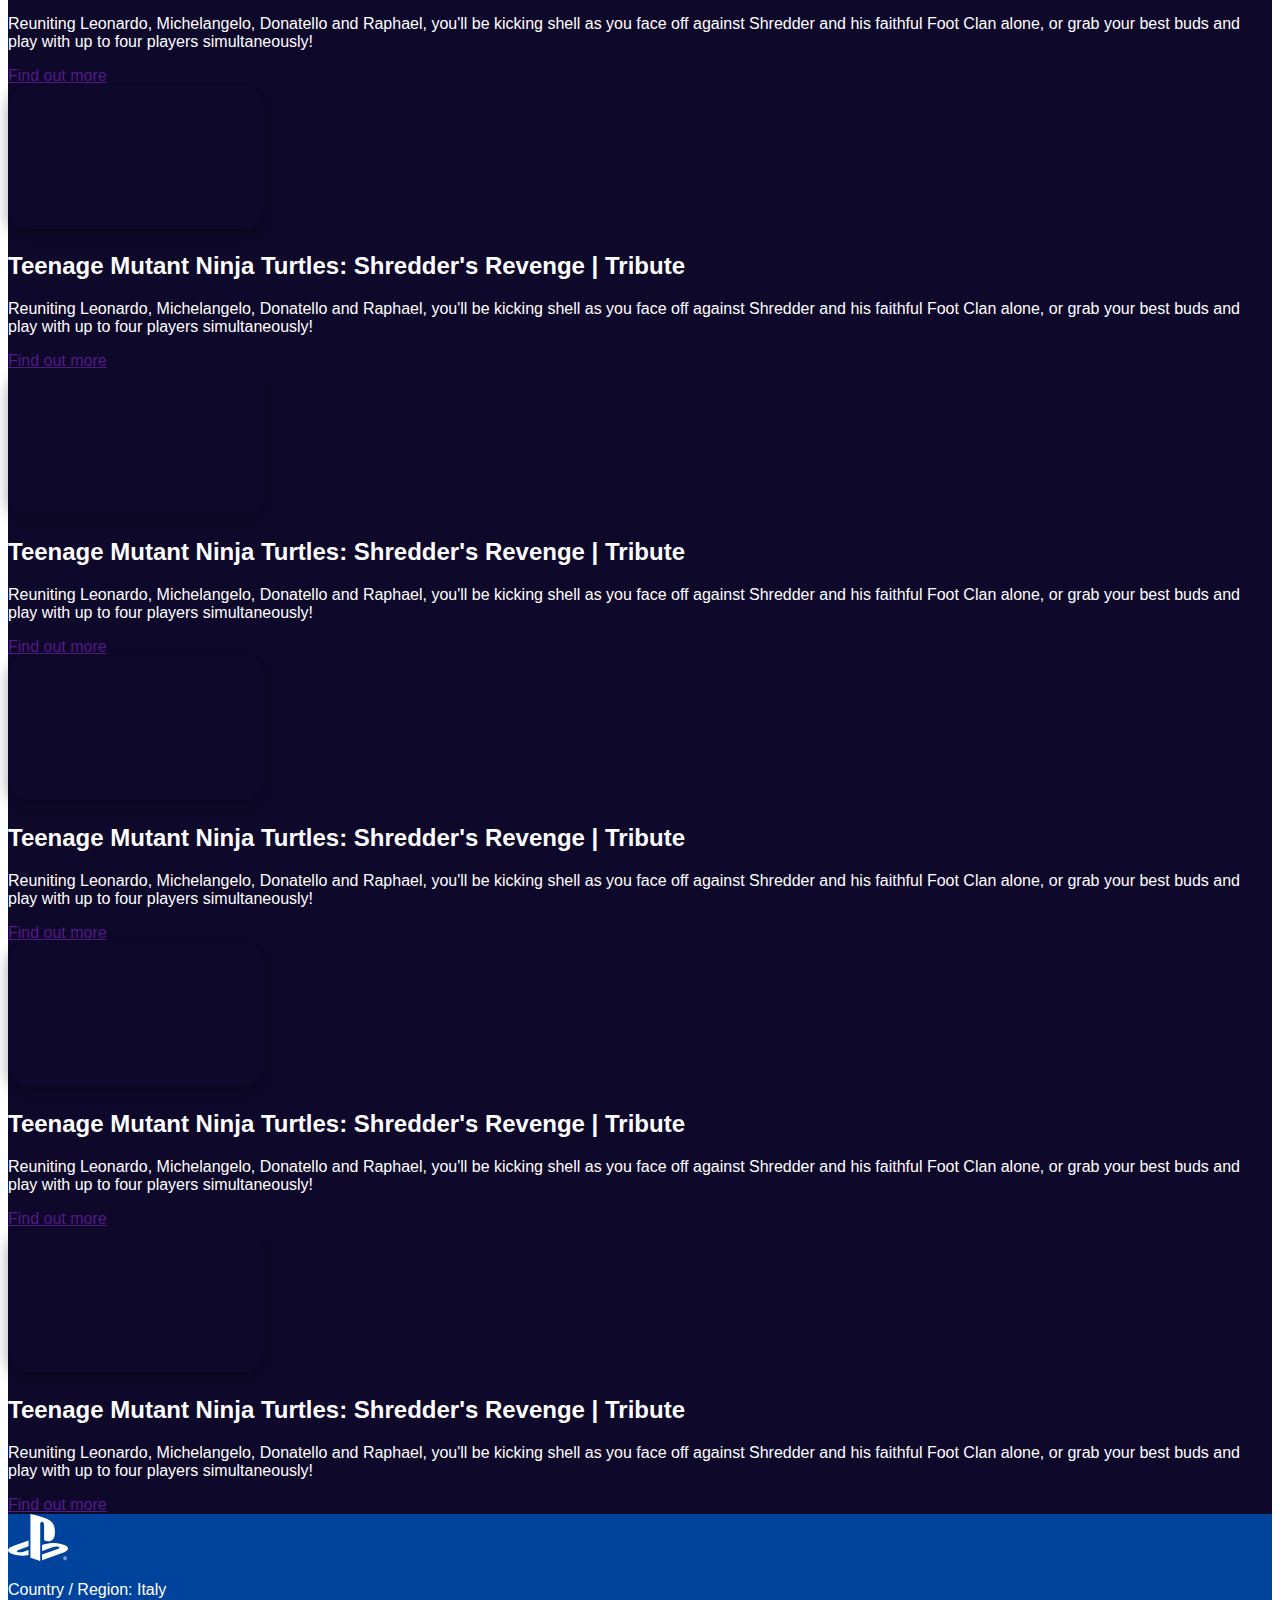
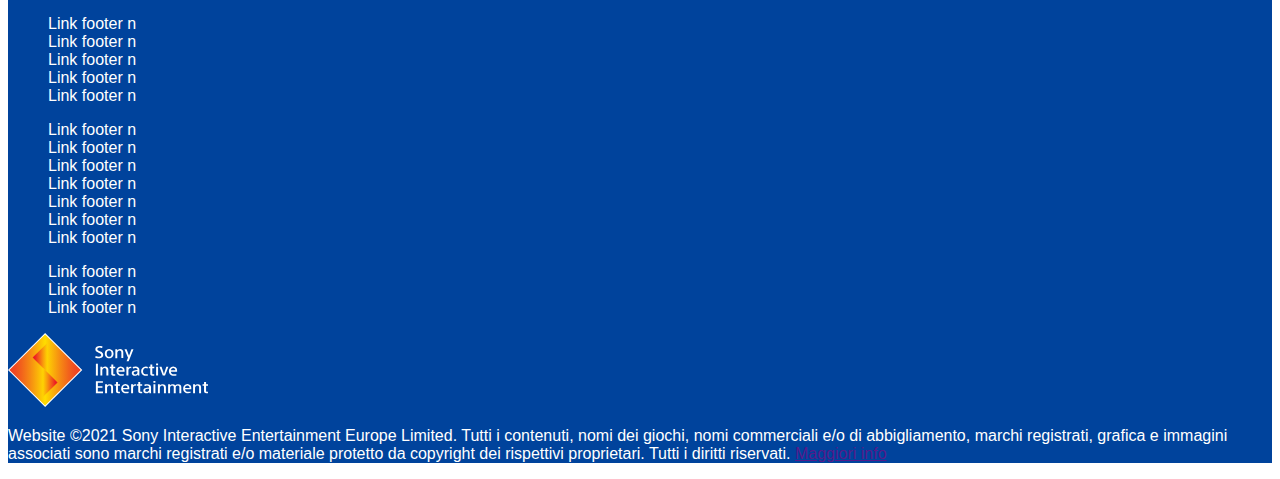
<file: bonus/index.html>
<!DOCTYPE html>
<html lang="en">
  <head>
    <meta charset="UTF-8" />
    <meta http-equiv="X-UA-Compatible" content="IE=edge" />
    <meta name="viewport" content="width=device-width, initial-scale=1.0" />
    <title>PlayStation Indies | PS4 &amp; PS5 Games | PlayStation</title>
    <link
      href="https://cdn.jsdelivr.net/npm/bootstrap@5.2.2/dist/css/bootstrap.min.css"
      rel="stylesheet"
      integrity="sha384-Zenh87qX5JnK2Jl0vWa8Ck2rdkQ2Bzep5IDxbcnCeuOxjzrPF/et3URy9Bv1WTRi"
      crossorigin="anonymous"
    />
    <link rel="stylesheet" href="css/style.css" />
  </head>
  <body>
    <header>
      <div class="row my-banner justify-content-end align-items-center">
        <div class="col-12">
          <img src="img/sony_logo.svg" alt="Sony logo" />
        </div>
      </div>

      <nav class="navbar d-flex navbar-expand-lg bg-light">
        <div class="container-fluid">
          <a class="navbar-brand" href="#"
            ><img src="img/play_logo.svg" alt=""
          /></a>
          <button
            class="navbar-toggler"
            type="button"
            data-bs-toggle="collapse"
            data-bs-target="#navbarText"
            aria-controls="navbarText"
            aria-expanded="false"
            aria-label="Toggle navigation"
          >
            <span class="navbar-toggler-icon"></span>
          </button>
          <div class="collapse navbar-collapse" id="navbarText">
            <ul class="navbar-nav me-auto mb-2 mb-lg-0">
              <li class="nav-item"></li>
              <li class="nav-item dropdown">
                <a
                  class="nav-link dropdown-toggle"
                  href="#"
                  role="button"
                  data-bs-toggle="dropdown"
                  aria-expanded="false"
                >
                  Giochi
                </a>
                <ul class="dropdown-menu">
                  <li><a class="dropdown-item" href="#">Action</a></li>
                  <li><a class="dropdown-item" href="#">Another action</a></li>
                  <li>
                    <a class="dropdown-item" href="#">Something else here</a>
                  </li>
                </ul>
              </li>
              <li class="nav-item dropdown">
                <a
                  class="nav-link dropdown-toggle"
                  href="#"
                  role="button"
                  data-bs-toggle="dropdown"
                  aria-expanded="false"
                >
                  Hardware
                </a>
                <ul class="dropdown-menu">
                  <li><a class="dropdown-item" href="#">Action</a></li>
                  <li><a class="dropdown-item" href="#">Another action</a></li>
                  <li>
                    <a class="dropdown-item" href="#">Something else here</a>
                  </li>
                </ul>
              </li>
              <li class="nav-item dropdown">
                <a
                  class="nav-link dropdown-toggle"
                  href="#"
                  role="button"
                  data-bs-toggle="dropdown"
                  aria-expanded="false"
                >
                  Servizi
                </a>
                <ul class="dropdown-menu">
                  <li><a class="dropdown-item" href="#">Action</a></li>
                  <li><a class="dropdown-item" href="#">Another action</a></li>
                  <li>
                    <a class="dropdown-item" href="#">Something else here</a>
                  </li>
                </ul>
              </li>
              <li class="nav-item dropdown">
                <a
                  class="nav-link dropdown-toggle"
                  href="#"
                  role="button"
                  data-bs-toggle="dropdown"
                  aria-expanded="false"
                >
                  Novità
                </a>
                <ul class="dropdown-menu">
                  <li><a class="dropdown-item" href="#">Action</a></li>
                  <li><a class="dropdown-item" href="#">Another action</a></li>
                  <li>
                    <a class="dropdown-item" href="#">Something else here</a>
                  </li>
                </ul>
              </li>
              <li class="nav-item dropdown">
                <a
                  class="nav-link dropdown-toggle"
                  href="#"
                  role="button"
                  data-bs-toggle="dropdown"
                  aria-expanded="false"
                >
                  Fai acquisti
                </a>
                <ul class="dropdown-menu">
                  <li><a class="dropdown-item" href="#">Action</a></li>
                  <li><a class="dropdown-item" href="#">Another action</a></li>
                  <li>
                    <a class="dropdown-item" href="#">Something else here</a>
                  </li>
                </ul>
              </li>
              <li class="nav-item dropdown">
                <a
                  class="nav-link dropdown-toggle"
                  href="#"
                  role="button"
                  data-bs-toggle="dropdown"
                  aria-expanded="false"
                >
                  Supporto
                </a>
                <ul class="dropdown-menu">
                  <li><a class="dropdown-item" href="#">Action</a></li>
                  <li><a class="dropdown-item" href="#">Another action</a></li>
                  <li>
                    <a class="dropdown-item" href="#">Something else here</a>
                  </li>
                </ul>
              </li>
            </ul>
            <ul
              class="d-flex justify-content-evenly align-items-center m-0 px-3"
            >
              <li>
                <a href="#" class="btn btn-dark my-button mx-3">Accedi</a>
              </li>
            </ul>
            <form class="d-flex" role="search">
              <input
                class="form-control me-2"
                type="search"
                placeholder="Cerca"
                aria-label="Search"
              />
            </form>
          </div>
        </div>
      </nav>
      <nav class="latest d-flex justify-content-center">
        <p class="d-inline fw-bold">
          <a href="" class="btn btn-light">Latest news</a>
        </p>
        <p class="d-inline px-3 fw-bold">
          <a href="" class="btn btn-light">Upcoming and out now</a>
        </p>
        <p class="d-inline fw-bold">
          <a href="" class="btn btn-light">Search by genre</a>
        </p>
      </nav>
    </header>
    <main>
      <section id="jumbo">
        <div class="container">
          <div class="row pb-5">
            <div class="col-12">
              <div class="box text text-center">
                <img
                  src="img/ps-indies-logo-04-en-24feb21_002.webp"
                  alt="indies logo"
                  class="indies"
                />
              </div>
              <div class="col-12">
                <div class="box text-center">
                  <iframe
                    width="848 	"
                    height="480"
                    src="https://www.youtube.com/embed/wRXDybrtqg0?controls=0"
                    title="YouTube video player"
                    frameborder="0"
                    allow="accelerometer; autoplay; clipboard-write; encrypted-media; gyroscope; picture-in-picture"
                    allowfullscreen
                    class="mb-5"
                  ></iframe>
                </div>
              </div>
              <div class="col-12">
                <div class="box">
                  <p class="text-center white">
                    Celebrate creative and original gaming experiences with
                    PlayStation Indies. Join us as we shine a spotlight on
                    independent titles and the people who make them. Discover
                    games of all shapes and sizes, filled with exciting ideas.
                  </p>
                </div>
              </div>
            </div>
          </div>
        </div>
      </section>

      <section class="latest pt-5 text-center white">
        <div class="container">
          <div class="row g-3 pb-5">
            <div class="col-12">
              <h1>Latest News</h1>
              <p class="bigger">
                Check out the biggest new announcements, brand-new releases and
                more from PlayStation Indies.
              </p>
            </div>
            <div class="col-12 col-lg-6 col-xl-4">
              <div class="image-box-1">
                <h2 class="pt-3">Breakout hit</h2>
                <iframe
                  width="320"
                  height="180"
                  src="https://www.youtube.com/embed/u84hRUQlaio?controls=0"
                  title="YouTube video player"
                  frameborder="0"
                  allow="accelerometer; autoplay; clipboard-write; encrypted-media; gyroscope; picture-in-picture"
                  allowfullscreen
                ></iframe>
                <h3 class="mb-4">Stray | Bluetwelve studio</h3>
                <p class="mb-4">
                  Lost, alone, and separated from family, a stray cat must
                  untangle an ancient mystery to escape a long-forgotten
                  cybercity and find the way home.
                </p>
                <a href="" class="btn btn-light mb-4">Find out more</a>
              </div>
            </div>
            <div class="col-12 col-lg-6 col-xl-4">
              <div class="image-box-1">
                <h2 class="pt-3">Breakout hit</h2>
                <iframe
                  width="320"
                  height="180"
                  src="https://www.youtube.com/embed/u84hRUQlaio?controls=0"
                  title="YouTube video player"
                  frameborder="0"
                  allow="accelerometer; autoplay; clipboard-write; encrypted-media; gyroscope; picture-in-picture"
                  allowfullscreen
                ></iframe>
                <h3 class="mb-4">Stray | Bluetwelve studio</h3>
                <p class="mb-4">
                  Lost, alone, and separated from family, a stray cat must
                  untangle an ancient mystery to escape a long-forgotten
                  cybercity and find the way home.
                </p>
                <a href="" class="btn btn-light mb-4">Find out more</a>
              </div>
            </div>
            <div class="col-12 col-lg-6 col-xl-4">
              <div class="image-box-1">
                <h2 class="pt-3">Breakout hit</h2>
                <iframe
                  width="320"
                  height="180"
                  src="https://www.youtube.com/embed/u84hRUQlaio?controls=0"
                  title="YouTube video player"
                  frameborder="0"
                  allow="accelerometer; autoplay; clipboard-write; encrypted-media; gyroscope; picture-in-picture"
                  allowfullscreen
                ></iframe>
                <h3 class="mb-4">Stray | Bluetwelve studio</h3>
                <p class="mb-4">
                  LLost, alone, and separated from family, a stray cat must
                  untangle an ancient mystery to escape a long-forgotten
                  cybercity and find the way home.
                </p>
                <a href="" class="btn btn-light mb-4">Find out more</a>
              </div>
            </div>
            <div class="col-12 col-lg-6 col-xl-4">
              <div class="image-box-1">
                <h2 class="pt-3">Breakout hit</h2>
                <iframe
                  width="320"
                  height="180"
                  src="https://www.youtube.com/embed/u84hRUQlaio?controls=0"
                  title="YouTube video player"
                  frameborder="0"
                  allow="accelerometer; autoplay; clipboard-write; encrypted-media; gyroscope; picture-in-picture"
                  allowfullscreen
                ></iframe>
                <h3 class="mb-4">Stray | Bluetwelve studio</h3>
                <p class="mb-4">
                  Lost, alone, and separated from family, a stray cat must
                  untangle an ancient mystery to escape a long-forgotten
                  cybercity and find the way home.
                </p>
                <a href="" class="btn btn-light mb-4">Find out more</a>
              </div>
            </div>
            <div class="col-12 col-lg-6 col-xl-4">
              <div class="image-box-1">
                <h2 class="pt-3">Breakout hit</h2>
                <iframe
                  width="320"
                  height="180"
                  src="https://www.youtube.com/embed/u84hRUQlaio?controls=0"
                  title="YouTube video player"
                  frameborder="0"
                  allow="accelerometer; autoplay; clipboard-write; encrypted-media; gyroscope; picture-in-picture"
                  allowfullscreen
                ></iframe>
                <h3 class="mb-4">Stray | Bluetwelve studio</h3>
                <p class="mb-4">
                  Lost, alone, and separated from family, a stray cat must
                  untangle an ancient mystery to escape a long-forgotten
                  cybercity and find the way home.
                </p>
                <a href="" class="btn btn-light mb-4">Find out more</a>
              </div>
            </div>
            <div class="col-12 col-lg-6 col-xl-4">
              <div class="image-box-1">
                <h2 class="pt-3">Breakout hit</h2>
                <iframe
                  width="320"
                  height="180"
                  src="https://www.youtube.com/embed/u84hRUQlaio?controls=0"
                  title="YouTube video player"
                  frameborder="0"
                  allow="accelerometer; autoplay; clipboard-write; encrypted-media; gyroscope; picture-in-picture"
                  allowfullscreen
                ></iframe>
                <h3 class="mb-4">Stray | Bluetwelve studio</h3>
                <p class="mb-4">
                  Lost, alone, and separated from family, a stray cat must
                  untangle an ancient mystery to escape a long-forgotten
                  cybercity and find the way home.
                </p>
                <a href="" class="btn btn-light mb-4">Find out more</a>
              </div>
            </div>
          </div>
        </div>
      </section>
      <section class="rollerdome">
        <div class="container">
          <div class="row align-items-center">
            <div class="col-6 col-lg-6">
              <div class="video-box">
                <iframe
                  width="640"
                  height="360"
                  src="https://www.youtube.com/embed/YAYtvYjsdUY?controls=0"
                  title="YouTube video player"
                  frameborder="0"
                  allow="accelerometer; autoplay; clipboard-write; encrypted-media; gyroscope; picture-in-picture"
                  allowfullscreen
                  class="mt-5 mr-5 mb-5"
                ></iframe>
              </div>
            </div>
            <div class="col-6 col-lg-6">
              <div class="image-box-1 white p-2 spotlight">
                <h2>Indie Developer Spotlight</h2>
                <p>
                  Roll7 developers John Ribbins and Jacob Mills discuss how they
                  used level design to create a seamless sense of flow to
                  Rollerdrome's addictive combat.
                </p>
                <a href="" class="btn btn-light">Find Out More</a>
              </div>
            </div>
          </div>
        </div>
      </section>
      <section class="upcoming">
        <div class="container">
          <div class="row text-center g-3 pt-5 pb-5">
            <div class="col-12">
              <h1>Upcoming and out now</h1>
              <p class="bigger">
                Check out a range of the biggest, best and most original indies
                out to play now, or coming soon.
              </p>
            </div>
            <div class="col-12 col-lg-6">
              <div class="video-box-2 white">
                <iframe
                  width="560"
                  height="315"
                  src="https://www.youtube.com/embed/uAn7OxLub9Y?controls=0"
                  title="YouTube video player"
                  frameborder="0"
                  allow="accelerometer; autoplay; clipboard-write; encrypted-media; gyroscope; picture-in-picture"
                  allowfullscreen
                  class="mt-4"
                ></iframe>
                <h2>Inscryption | Daniel Mullins</h2>
                <p>
                  Inscryption is an inky-black, card-based odyssey that blends
                  deckbuilding roguelike elements, escape-room style puzzles and
                  psychological horror into a blood-laced smoothie. Darker still
                  are the secrets inscrybed upon the cards...
                </p>
                <a href="" class="btn btn-light mb-3">Find out more</a>
              </div>
            </div>
            <div class="col-12 col-lg-6">
              <div class="video-box-2 white">
                <iframe
                  width="560"
                  height="315"
                  src="https://www.youtube.com/embed/uAn7OxLub9Y?controls=0"
                  title="YouTube video player"
                  frameborder="0"
                  allow="accelerometer; autoplay; clipboard-write; encrypted-media; gyroscope; picture-in-picture"
                  allowfullscreen
                  class="mt-4"
                ></iframe>
                <h2>Inscryption | Daniel Mullins</h2>
                <p>
                  Inscryption is an inky-black, card-based odyssey that blends
                  deckbuilding roguelike elements, escape-room style puzzles and
                  psychological horror into a blood-laced smoothie. Darker still
                  are the secrets inscrybed upon the cards...
                </p>
                <a href="" class="btn btn-light mb-3">Find out more</a>
              </div>
            </div>
            <div class="col-12 col-lg-3">
              <div class="video-box-2 white">
                <iframe
                  width="256"
                  height="144"
                  src="https://www.youtube.com/embed/uAn7OxLub9Y?controls=0"
                  title="YouTube video player"
                  frameborder="0"
                  allow="accelerometer; autoplay; clipboard-write; encrypted-media; gyroscope; picture-in-picture"
                  allowfullscreen
                  class="mt-4"
                ></iframe>
                <h2>Inscryption | Daniel Mullins</h2>
                <p>
                  Inscryption is an inky-black, card-based odyssey that blends
                  deckbuilding roguelike elements, escape-room style puzzles and
                  psychological horror into a blood-laced smoothie. Darker still
                  are the secrets inscrybed upon the cards...
                </p>
                <a href="" class="btn btn-light mb-3">Find out more</a>
              </div>
            </div>
            <div class="col-12 col-lg-3">
              <div class="video-box-2 white">
                <iframe
                  width="256"
                  height="144"
                  src="https://www.youtube.com/embed/uAn7OxLub9Y?controls=0"
                  title="YouTube video player"
                  frameborder="0"
                  allow="accelerometer; autoplay; clipboard-write; encrypted-media; gyroscope; picture-in-picture"
                  allowfullscreen
                  class="mt-4"
                ></iframe>
                <h2>Inscryption | Daniel Mullins</h2>
                <p>
                  Inscryption is an inky-black, card-based odyssey that blends
                  deckbuilding roguelike elements, escape-room style puzzles and
                  psychological horror into a blood-laced smoothie. Darker still
                  are the secrets inscrybed upon the cards...
                </p>
                <a href="" class="btn btn-light mb-3">Find out more</a>
              </div>
            </div>
            <div class="col-12 col-lg-3">
              <div class="video-box-2 white">
                <iframe
                  width="256"
                  height="144"
                  src="https://www.youtube.com/embed/uAn7OxLub9Y?controls=0"
                  title="YouTube video player"
                  frameborder="0"
                  allow="accelerometer; autoplay; clipboard-write; encrypted-media; gyroscope; picture-in-picture"
                  allowfullscreen
                  class="mt-4"
                ></iframe>
                <h2>Inscryption | Daniel Mullins</h2>
                <p>
                  Inscryption is an inky-black, card-based odyssey that blends
                  deckbuilding roguelike elements, escape-room style puzzles and
                  psychological horror into a blood-laced smoothie. Darker still
                  are the secrets inscrybed upon the cards...
                </p>
                <a href="" class="btn btn-light mb-3">Find out more</a>
              </div>
            </div>
            <div class="col-12 col-lg-3">
              <div class="video-box-2 white">
                <iframe
                  width="256"
                  height="144"
                  src="https://www.youtube.com/embed/uAn7OxLub9Y?controls=0"
                  title="YouTube video player"
                  frameborder="0"
                  allow="accelerometer; autoplay; clipboard-write; encrypted-media; gyroscope; picture-in-picture"
                  allowfullscreen
                  class="mt-4"
                ></iframe>
                <h2>Inscryption | Daniel Mullins</h2>
                <p>
                  Inscryption is an inky-black, card-based odyssey that blends
                  deckbuilding roguelike elements, escape-room style puzzles and
                  psychological horror into a blood-laced smoothie. Darker still
                  are the secrets inscrybed upon the cards...
                </p>
                <a href="" class="btn btn-light mb-3">Find out more</a>
              </div>
            </div>
          </div>
        </div>
      </section>
      <section class="sifu">
        <div class="container">
          <div class="row align-items-center">
            <div class="col-6 col-lg-6">
              <div class="video-box">
                <iframe
                  width="640"
                  height="360"
                  src="https://www.youtube.com/embed/WMcjF-S6_cg?controls=0"
                  title="YouTube video player"
                  frameborder="0"
                  allow="accelerometer; autoplay; clipboard-write; encrypted-media; gyroscope; picture-in-picture"
                  allowfullscreen
                  class="mt-5 mr-5 mb-5"
                ></iframe>
              </div>
            </div>
            <div class="col-6 col-lg-6">
              <div class="image-box-2 white p-2 spotlight">
                <h2>Sifu | Live-action launch trailer</h2>
                <p>
                  Check out the amazing extended launch trailer for Sifu filled
                  with amazing, live-action fight choreography.
                </p>
                <a href="" class="btn btn-light">Find Out More</a>
              </div>
            </div>
          </div>
        </div>
      </section>
      <section class="genre white">
        <div class="container">
          <div class="row text-center g-4">
            <div class="col-12">
              <h1 class="pt-5">Discover by genre</h1>
              <p class="bigger">
                Browse dozens of unique indies games handpicked by expert teams
                that cover everything from action and adventure to slow-burning
                puzzle games.
              </p>
            </div>
            <div class="col-12 col-lg-6 col-xl-3">
              <div class="video-box-3">
                <iframe
                  width="256"
                  height="144"
                  src="https://www.youtube.com/embed/vvnU0GvZw3c?controls=0"
                  title="YouTube video player"
                  frameborder="0"
                  allow="accelerometer; autoplay; clipboard-write; encrypted-media; gyroscope; picture-in-picture"
                  allowfullscreen
                ></iframe>
                <h2>
                  Teenage Mutant Ninja Turtles: Shredder's Revenge | Tribute
                </h2>
                <p>
                  Reuniting Leonardo, Michelangelo, Donatello and Raphael,
                  you'll be kicking shell as you face off against Shredder and
                  his faithful Foot Clan alone, or grab your best buds and play
                  with up to four players simultaneously!
                </p>
                <a href="" class="btn btn-light mb-4">Find out more</a>
              </div>
            </div>
            <div class="col-12 col-lg-6 col-xl-3">
              <div class="video-box-3">
                <iframe
                  width="256"
                  height="144"
                  src="https://www.youtube.com/embed/vvnU0GvZw3c?controls=0"
                  title="YouTube video player"
                  frameborder="0"
                  allow="accelerometer; autoplay; clipboard-write; encrypted-media; gyroscope; picture-in-picture"
                  allowfullscreen
                ></iframe>
                <h2>
                  Teenage Mutant Ninja Turtles: Shredder's Revenge | Tribute
                </h2>
                <p>
                  Reuniting Leonardo, Michelangelo, Donatello and Raphael,
                  you'll be kicking shell as you face off against Shredder and
                  his faithful Foot Clan alone, or grab your best buds and play
                  with up to four players simultaneously!
                </p>
                <a href="" class="btn btn-light mb-4">Find out more</a>
              </div>
            </div>
            <div class="col-12 col-lg-6 col-xl-3">
              <div class="video-box-3">
                <iframe
                  width="256"
                  height="144"
                  src="https://www.youtube.com/embed/vvnU0GvZw3c?controls=0"
                  title="YouTube video player"
                  frameborder="0"
                  allow="accelerometer; autoplay; clipboard-write; encrypted-media; gyroscope; picture-in-picture"
                  allowfullscreen
                ></iframe>
                <h2>
                  Teenage Mutant Ninja Turtles: Shredder's Revenge | Tribute
                </h2>
                <p>
                  Reuniting Leonardo, Michelangelo, Donatello and Raphael,
                  you'll be kicking shell as you face off against Shredder and
                  his faithful Foot Clan alone, or grab your best buds and play
                  with up to four players simultaneously!
                </p>
                <a href="" class="btn btn-light mb-4">Find out more</a>
              </div>
            </div>
            <div class="col-12 col-lg-6 col-xl-3">
              <div class="video-box-3">
                <iframe
                  width="256"
                  height="144"
                  src="https://www.youtube.com/embed/vvnU0GvZw3c?controls=0"
                  title="YouTube video player"
                  frameborder="0"
                  allow="accelerometer; autoplay; clipboard-write; encrypted-media; gyroscope; picture-in-picture"
                  allowfullscreen
                ></iframe>
                <h2>
                  Teenage Mutant Ninja Turtles: Shredder's Revenge | Tribute
                </h2>
                <p>
                  Reuniting Leonardo, Michelangelo, Donatello and Raphael,
                  you'll be kicking shell as you face off against Shredder and
                  his faithful Foot Clan alone, or grab your best buds and play
                  with up to four players simultaneously!
                </p>
                <a href="" class="btn btn-light mb-4">Find out more</a>
              </div>
            </div>
            <div class="col-12 col-lg-6 col-xl-3">
              <div class="video-box-3">
                <iframe
                  width="256"
                  height="144"
                  src="https://www.youtube.com/embed/vvnU0GvZw3c?controls=0"
                  title="YouTube video player"
                  frameborder="0"
                  allow="accelerometer; autoplay; clipboard-write; encrypted-media; gyroscope; picture-in-picture"
                  allowfullscreen
                ></iframe>
                <h2>
                  Teenage Mutant Ninja Turtles: Shredder's Revenge | Tribute
                </h2>
                <p>
                  Reuniting Leonardo, Michelangelo, Donatello and Raphael,
                  you'll be kicking shell as you face off against Shredder and
                  his faithful Foot Clan alone, or grab your best buds and play
                  with up to four players simultaneously!
                </p>
                <a href="" class="btn btn-light mb-4">Find out more</a>
              </div>
            </div>
            <div class="col-12 col-lg-6 col-xl-3">
              <div class="video-box-3">
                <iframe
                  width="256"
                  height="144"
                  src="https://www.youtube.com/embed/vvnU0GvZw3c?controls=0"
                  title="YouTube video player"
                  frameborder="0"
                  allow="accelerometer; autoplay; clipboard-write; encrypted-media; gyroscope; picture-in-picture"
                  allowfullscreen
                ></iframe>
                <h2>
                  Teenage Mutant Ninja Turtles: Shredder's Revenge | Tribute
                </h2>
                <p>
                  Reuniting Leonardo, Michelangelo, Donatello and Raphael,
                  you'll be kicking shell as you face off against Shredder and
                  his faithful Foot Clan alone, or grab your best buds and play
                  with up to four players simultaneously!
                </p>
                <a href="" class="btn btn-light mb-4">Find out more</a>
              </div>
            </div>
            <div class="col-12 col-lg-6 col-xl-3">
              <div class="video-box-3">
                <iframe
                  width="256"
                  height="144"
                  src="https://www.youtube.com/embed/vvnU0GvZw3c?controls=0"
                  title="YouTube video player"
                  frameborder="0"
                  allow="accelerometer; autoplay; clipboard-write; encrypted-media; gyroscope; picture-in-picture"
                  allowfullscreen
                ></iframe>
                <h2>
                  Teenage Mutant Ninja Turtles: Shredder's Revenge | Tribute
                </h2>
                <p>
                  Reuniting Leonardo, Michelangelo, Donatello and Raphael,
                  you'll be kicking shell as you face off against Shredder and
                  his faithful Foot Clan alone, or grab your best buds and play
                  with up to four players simultaneously!
                </p>
                <a href="" class="btn btn-light mb-4">Find out more</a>
              </div>
            </div>
            <div class="col-12 col-lg-6 col-xl-3">
              <div class="video-box-3">
                <iframe
                  width="256"
                  height="144"
                  src="https://www.youtube.com/embed/vvnU0GvZw3c?controls=0"
                  title="YouTube video player"
                  frameborder="0"
                  allow="accelerometer; autoplay; clipboard-write; encrypted-media; gyroscope; picture-in-picture"
                  allowfullscreen
                ></iframe>
                <h2>
                  Teenage Mutant Ninja Turtles: Shredder's Revenge | Tribute
                </h2>
                <p>
                  Reuniting Leonardo, Michelangelo, Donatello and Raphael,
                  you'll be kicking shell as you face off against Shredder and
                  his faithful Foot Clan alone, or grab your best buds and play
                  with up to four players simultaneously!
                </p>
                <a href="" class="btn btn-light mb-4">Find out more</a>
              </div>
            </div>
          </div>
        </div>
      </section>
    </main>
    <footer>
      <div class="azure-wrapper">
        <div class="container">
          <div class="row">
            <div class="col-12 col-lg-6">
              <img src="img/ps-footer.svg" alt="ps logo white" class="p-5" />
              <p>Country / Region: Italy</p>
            </div>
            <div class="col-12 col-lg-6">
              <div class="row pt-5">
                <div class="col-md-4">
                  <ul>
                    <li>Link footer n</li>
                    <li>Link footer n</li>
                    <li>Link footer n</li>
                    <li>Link footer n</li>
                    <li>Link footer n</li>
                  </ul>
                </div>
                <div class="col-md-4">
                  <ul>
                    <li>Link footer n</li>
                    <li>Link footer n</li>
                    <li>Link footer n</li>
                    <li>Link footer n</li>
                    <li>Link footer n</li>
                    <li>Link footer n</li>
                    <li>Link footer n</li>
                  </ul>
                </div>
                <div class="col-md-4">
                  <ul>
                    <li>Link footer n</li>
                    <li>Link footer n</li>
                    <li class="mb-5">Link footer n</li>
                  </ul>
                </div>
              </div>
            </div>
            <div class="col-12 col-lg-6">
              <img src="img/sie-logo.svg" alt="sony logo" class="sielogo" />
              <p>
                Website &#169;2021 Sony Interactive Entertainment Europe
                Limited. Tutti i contenuti, nomi dei giochi, nomi commerciali
                e/o di abbigliamento, marchi registrati, grafica e immagini
                associati sono marchi registrati e/o materiale protetto da
                copyright dei rispettivi proprietari. Tutti i diritti riservati.
                <a href="">Maggiori info</a>
              </p>
            </div>
          </div>
        </div>
      </div>
    </footer>

    <script
      src="https://cdn.jsdelivr.net/npm/bootstrap@5.2.2/dist/js/bootstrap.bundle.min.js"
      integrity="sha384-OERcA2EqjJCMA+/3y+gxIOqMEjwtxJY7qPCqsdltbNJuaOe923+mo//f6V8Qbsw3"
      crossorigin="anonymous"
    ></script>
  </body>
</html>
</file>
<file: css/style.css>
body {
  font-family: Arial, Helvetica, sans-serif;
  overflow-x: hidden;
}

header {
  width: 100%;
}

a {
  color: white;
}

ul li {
  list-style-type: none;
}

span {
  color: #1d82d3;
  font-weight: bold;
}

.white {
  color: white;
}

.blackgrey {
  background-color: #1f1f1f;
}

.my-banner {
  background-color: black;
  height: 2rem;
  text-align: end;
}

.my-banner img {
  height: 1rem;
}

.my-button {
  border-radius: 20px;
}

img.search {
  height: 50px;
}

.navbar {
  width: 100%;
}

div.jumbotron {
  margin-top: 7rem;
  background-image: url(../img/jumbo-bg.png);
  background-size: cover;
  background-repeat: no-repeat;
  background-position: center;
}

div.space {
  height: 280px;
}

img.returnal {
  height: 3rem;
}

h1 {
  font-size: 2.8rem;
}

p.white {
  font-weight: bold;
}

div.box-thumb-1 img,
div.box-thumb-2 img {
  width: 100%;
  border-radius: 20px;
}

div.box-thumb-3,
div.box-thumb-4,
div.box-thumb-5,
div.box-thumb-6,
div.box-thumb-7 {
  background-size: contain;
  background-repeat: no-repeat;
  background-position: center;
  height: 150px;
  transition: all 1s ease-out;
}

div.box-thumb-8 img,
div.box-thumb-9 img {
  width: 100%;
  border-radius: 20px;
}

div.box-thumb-1 {
  border-radius: 20px;
}

div.box-thumb-2 {
  border-radius: 20px;
}

div.box-text img {
  height: 500px;
}




div.box-thumb-3 {
  background-image: url(../img/playstation-5-thumb.png);
  border-bottom: 2px solid #00439c;
}

div.box-thumb-4 {
  background-image: url(../img/joypad-thumb.png);
  opacity: 70%;
}

div.box-thumb-5 {
  background-image: url(../img/headset-thumb.png);
  opacity: 70%;
}

div.box-thumb-6 {
  background-image: url(../img/remote-thumb.png);
  opacity: 70%;
}

div.box-thumb-7 {
  background-image: url(../img/camera-thumb.jpg);
  opacity: 70%;
}

div.jumbotron-2 {
  margin-top: 4.5rem;
  background-image: url(../img/it-takes-two-hero-banner-desktop.jpg);
  background-size: cover;
  background-repeat: no-repeat;
  background-position: center;
}

img.ittakestwo {
  height: 15rem;
}

img.ps4-img {
  height: 160px;
  margin: 0 auto;
}

p.bigger {
  font-size: 1.3rem;
  color: #727272;
}

.grey-wrapper {
  background-color: #bebcbb;
}

div.box-text3 img {
  width: 40%;
  padding: 3rem 0;
}

img.psplus {
  width: 100%;
}

div.box-text4 img {
  width: 40%;
  padding: 3rem 0;
}

img.meno,
img.settimana,
img.ftp {
  width: 100%;
  padding-bottom: 2rem;
}

.blue-wrapper {
  background-color: #161c3b;
  color: white;
}

div.my-social img {
  width: 100%;
}

.azure-wrapper {
  background-color: #00439c;
  color: white;
}

img.sielogo {
  width: 200px;
}

div.box-thumb-1:hover,
div.box-thumb-2:hover {
  box-shadow: rgba(3, 102, 214, 0.9) 0px 0px 0px 3px;
  border-radius: 20px;
  transform: translateY(-20px);

}
div.box-thumb-8:hover,
div.box-thumb-9:hover {
  transform: scale(1.1);
}

div.box-thumb-3:hover,
div.box-thumb-4:hover,
div.box-thumb-5:hover,
div.box-thumb-6:hover,
div.box-thumb-7:hover {
  opacity: 100%;
}

.btn-orange {
  background-color: #cd3d0f;
}
</file>
<file: bonus/css/style.css>
body {
  font-family: Arial, Helvetica, sans-serif;
  overflow-x: hidden;
}

a.btn-light {
  border-radius: 20px;
}

header {
  width: 100%;
}

ul li {
  list-style-type: none;
}

.my-banner {
  background-color: black;
  height: 2rem;
  text-align: end;
}

.my-banner img {
  height: 1rem;
}

.my-button {
  background-color: #007ee5;
  border: none;
  border-radius: 20px;
}

section#jumbo {
  background-image: url(../img/ps-indies-video-hero-02-en-03mar21.jpg);
}

.white {
  color: white;
}

iframe {
  border-radius: 20px;
  box-shadow: rgba(0, 0, 0, 0.35) 0px 5px 15px;
}

section.latest {
  background-image: url(../img/ps-indies-content-background-block-01-en-18jun21_003.webp);
}

div.image-box-1 {
  background-image: url(../img/ps-indies-content-background-block-01-en-16jun21_004.webp);
}

div.image-box-2 {
  background-image: url(../img/ps-indies-content-background-block-01-en-18jun21_003.webp);
}

section.rollerdome {
  background-image: url(../img/rollerdrome-screenshot-06-en-25jul22_002.webp);
  background-repeat: no-repeat;
  background-position: center;
  background-size: cover;
  /* filter: contrast(80%) brightness(30%); */
}

section.sifu {
  background-image: url(../img/sifu-screenshot-02-en-23feb22_005.webp);
  background-repeat: no-repeat;
  background-position: center;
  background-size: cover;
  /* filter: contrast(80%) brightness(30%); */
}

div.spotlight {
  position: relative;
  right: 60px;
  top: 100px;
}

section.upcoming {
  background-image: url(../img/ps-indies-content-background-block-desktop-02-en-18j_003.webp);
}

div.video-box-2 {
  background-image: url(../img/ps-indies-content-background-block-01-en-18jun21_003.webp);
}

section.genre {
  background-image: url(../img/ps-indies-content-background-block-01-en-18jun21_004.webp);
}

.azure-wrapper {
  background-color: #00439c;
  color: white;
}

img.sielogo {
  width: 200px;
}

p.bigger {
  color: #96959e;
  font-size: 1.3rem;
}
</file>
